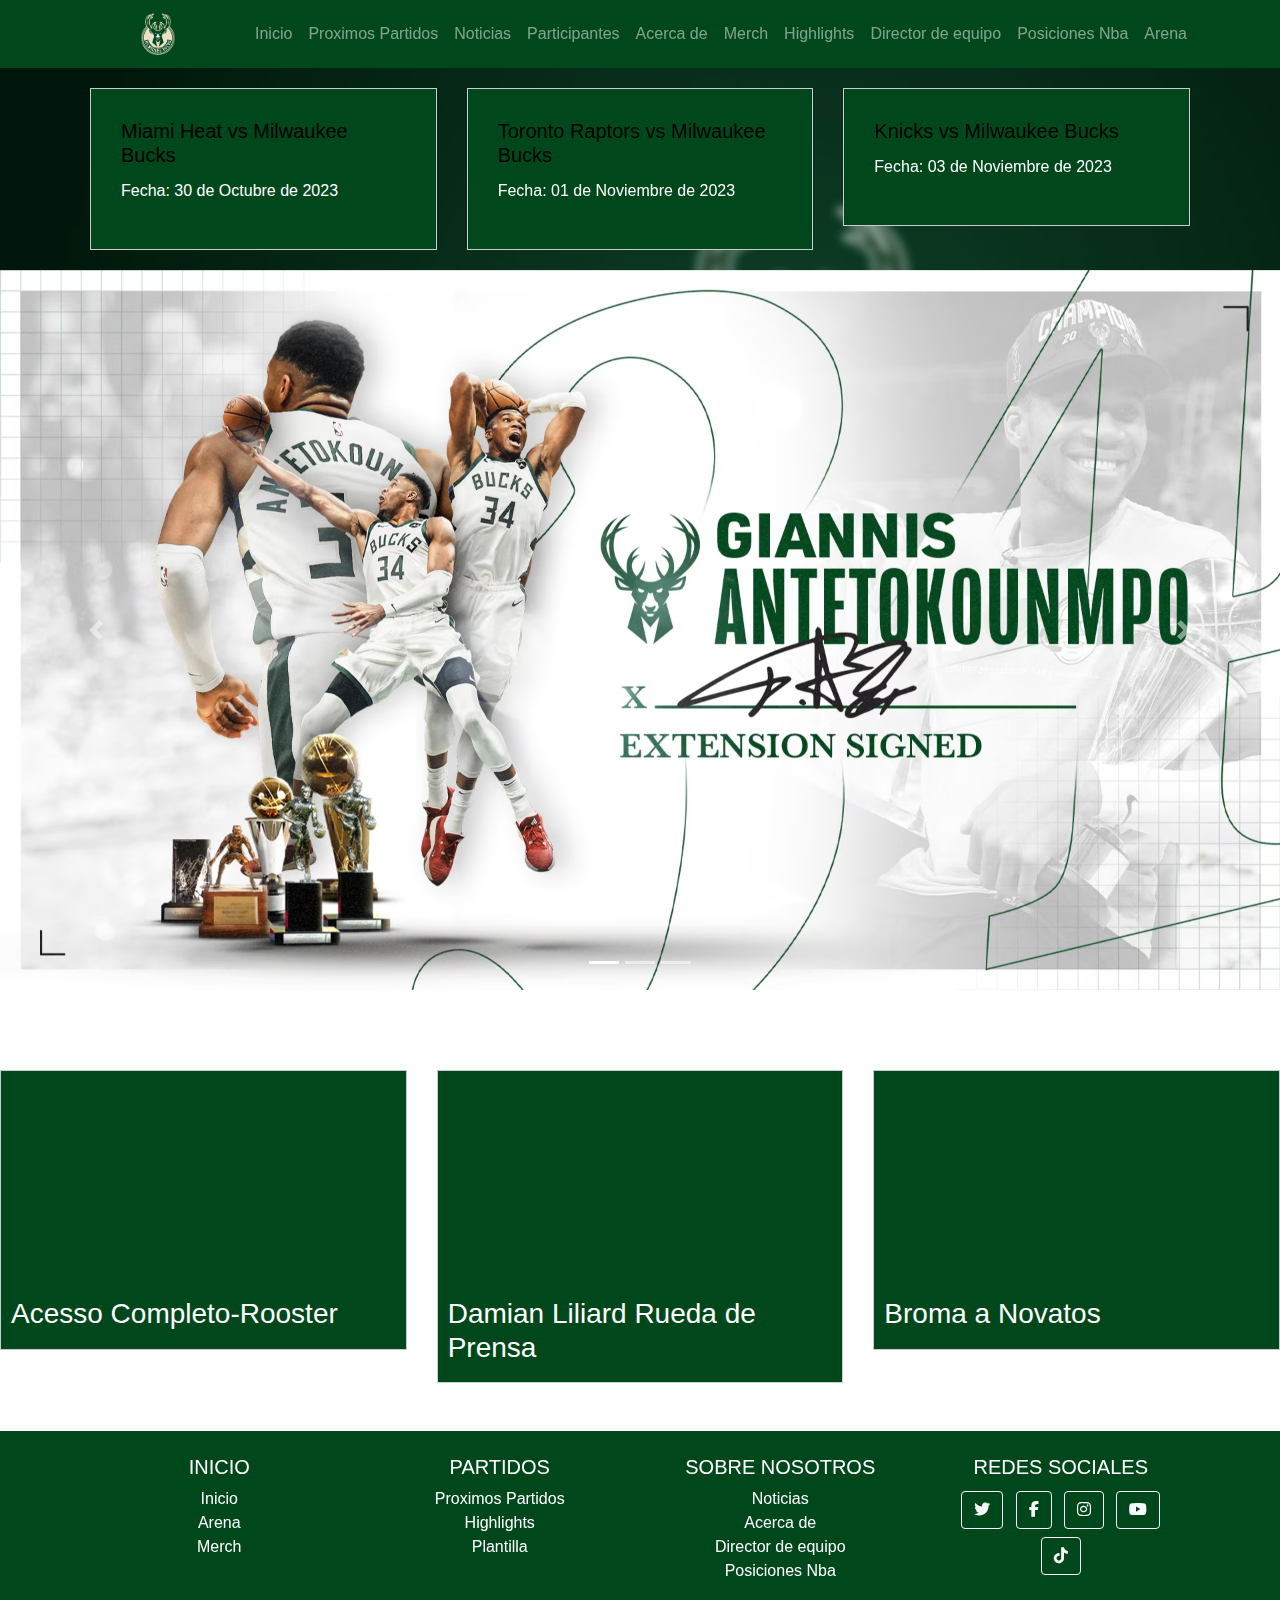
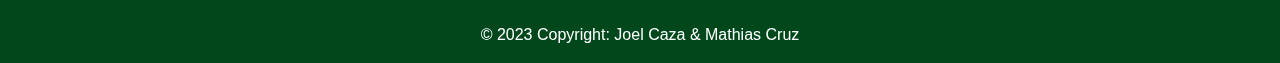
<file: project/index.html>
<!DOCTYPE html>
<html lang="es">

<head>
    <meta charset="UTF-8">
    <meta name="viewport" content="width=device-width, initial-scale=1.0">
    <title>Milwaukee Bucks</title>
    <!-- Agregar enlaces a las bibliotecas de Bootstrap -->
    <link rel="stylesheet" href="https://maxcdn.bootstrapcdn.com/bootstrap/4.5.2/css/bootstrap.min.css">
    <link rel="stylesheet" href="https://cdnjs.cloudflare.com/ajax/libs/font-awesome/6.2.0/css/all.min.css">
    <link rel="stylesheet" href="./css/estilos.css">
    <style>
        /* Estilo de las tarjetas */
        .cardindex {
            background-color: #00471B;
            padding: 10px;
            border: 1px solid #ccc;
            transition: transform 0.2s;
        }

        /* Estilo de la columna */
        .column {
            width: 100%;
        }

        /* Estilo de los enlaces a los videos */
        .video-link {
            text-decoration: none;
            color: #333;
        }

        /* Cambio de escala al pasar el cursor sobre las tarjetas */
        .cardindex:hover {
            transform: scale(1.05);
        }
        
        .acerca_de_body {
            background-image: url(./assets/background.jpg);
            background-size: cover;
            background-repeat: no-repeat;
            background-attachment: fixed;
            backdrop-filter: blur(5px);
            -webkit-backdrop-filter: blur(5px);
            background-color: rgba(255, 255, 255, 0.3);
        }
    </style>
</head>

<body class="acerca_de_body">
    <!-- Barra de navegación colapsable -->
    <nav class="navbar navbar-expand-lg navbar-dark" style="background-color: #00471B;">
        <div class="container">
            <a class="navbar-brand" href="./index.html"><img src="assets/bucks.png" alt=""
                    style="width: 25%; height: auto;"></a>
            <button class="navbar-toggler" type="button" data-toggle="collapse" data-target="#navbarNav"
                aria-controls="navbarNav" aria-expanded="false" aria-label="Toggle navigation">
                <span class="navbar-toggler-icon"></span>
            </button>
            <div class="collapse navbar-collapse" id="navbarNav">
                <ul class="navbar-nav ml-auto">
                    <li class="nav-item">
                        <a class="nav-link" href="./index.html">Inicio</a>
                    </li>
                    <li class="nav-item">
                        <a class="nav-link" href="./proximo_par.html">Proximos Partidos</a>
                    </li>
                    <li class="nav-item">
                        <a class="nav-link" href="./noticias.html">Noticias</a>
                    </li>
                    <li class="nav-item">
                        <a class="nav-link" href="./participantes.html">Participantes</a>
                    </li>
                    <li class="nav-item">
                        <a class="nav-link" href="./acerca_de.html">Acerca de</a>
                    </li>
                    <li class="nav-item">
                        <a class="nav-link" href="./merch.html">Merch</a>
                    </li>
                    <li class="nav-item">
                        <a class="nav-link" href="./high.html">Highlights</a>
                    </li>
                    <li class="nav-item">
                        <a class="nav-link" href="./director.html">Director de equipo</a>
                    </li>
                    <li class="nav-item">
                        <a class="nav-link" href="./pos_nba.html">Posiciones Nba</a>
                    </li>
                    <li class="nav-item">
                        <a class="nav-link" href="./arena.html">Arena</a>
                    </li>
                </ul>
            </div>
        </div>
    </nav>

    <div class="container" style="padding: 20px;">
        <div class="row">
            <div class="col-md-4">
                <div class="cardindex">
                    <a href="./proximo_par.html">
                        <div class="card-body">
                            <h5 class="card-title">Miami Heat vs Milwaukee Bucks</h5>
                            <p class="card-textini">Fecha: 30 de Octubre de 2023</p>
                        </div>
                    </a>
                </div>
            </div>
            <div class="col-md-4">
                <div class="cardindex">
                    <a href="./proximo_par.html">
                        <div class="card-body">
                            <h5 class="card-title">Toronto Raptors vs Milwaukee Bucks</h5>
                            <p class="card-textini">Fecha: 01 de Noviembre de 2023</p>
                        </div>
                    </a>
                </div>
            </div>
            <div class="col-md-4">
                <div class="cardindex">
                    <a href="./proximo_par.html">
                        <div class="card-body">
                            <h5 class="card-title">Knicks vs Milwaukee Bucks</h5>
                            <p class="card-textini">Fecha: 03 de Noviembre de 2023</p>
                        </div>
                    </a>
                </div>
            </div>
            <!-- Agrega más tarjetas para equipos adicionales -->
        </div>
    </div>

    <div id="myCarousel" class="carousel slide" data-ride="carousel">
        <ol class="carousel-indicators">
            <li data-target="#myCarousel" data-slide-to="0" class="active"></li>
            <li data-target="#myCarousel" data-slide-to="1"></li>
            <li data-target="#myCarousel" data-slide-to="2"></li>
        </ol>
        <div class="carousel-inner">
            <div class="carousel-item active">
                <img src="./assets/imagen1.jpg" alt="Bucks Image 1" class="d-block w-100 img-fluid">
            </div>
            <div class="carousel-item">
                <img src="./assets/imagen2.jpg" alt="Bucks Image 2" class="d-block w-100 img-fluid">
            </div>
            <div class="carousel-item">
                <img src="./assets/imagen3.jpg" alt="Bucks Image 3" class="d-block w-100 img-fluid">
            </div>
        </div>
        <a class="carousel-control-prev" href="#myCarousel" role="button" data-slide="prev">
            <span class="carousel-control-prev-icon" aria-hidden="true"></span>
            <span class="sr-only">Anterior</span>
        </a>
        <a class="carousel-control-next" href="#myCarousel" role="button" data-slide="next">
            <span class="carousel-control-next-icon" aria-hidden="true"></span>
            <span class="sr-only">Siguiente</span>
        </a>
    </div>

    <br>
    <h1 style="text-align: center; color: white;">Lo más destacado</h1>

    <div class="row">
        <div class="col-md-4">
            <div class="cardindex">
                <div class="embed-responsive embed-responsive-16by9">
                    <iframe width="424" height="238" src="https://www.youtube.com/embed/-CvqyrKHgtU" title="All-Access: Episode 1 - Welcome to Milwaukee" frameborder="0" allow="accelerometer; autoplay; clipboard-write; encrypted-media; gyroscope; picture-in-picture; web-share" allowfullscreen></iframe>
                </div>
                <a class="video-link" href="https://www.youtube.com/watch?v=VIDEO_ID_1" target="_blank">
                    <h3 style="color: white;">Acesso Completo-Rooster</h3>
                </a>
            </div>
        </div>
        <div class="col-md-4">
            <div class="cardindex">
                <div class="embed-responsive embed-responsive-16by9">
                    <iframe width="1864" height="780" src="https://www.youtube.com/embed/hwbS82sDQ0g" title="Postgame: Damian Lillard Media | 10.29.23" frameborder="0" allow="accelerometer; autoplay; clipboard-write; encrypted-media; gyroscope; picture-in-picture; web-share" allowfullscreen></iframe>
                </div>
                <a class="video-link" href="https://www.youtube.com/watch?v=VIDEO_ID_2" target="_blank">
                    <h3 style="color: white;">Damian Liliard Rueda de Prensa</h3>
                </a>
            </div>
        </div>
        <div class="col-md-4">
            <div class="cardindex">
                <div class="embed-responsive embed-responsive-16by9">
                    <iframe width="1864" height="780" src="https://www.youtube.com/embed/A60UXVxipSk" title="Giannis Pranks The Rook" frameborder="0" allow="accelerometer; autoplay; clipboard-write; encrypted-media; gyroscope; picture-in-picture; web-share" allowfullscreen></iframe>
                </div>
                <a class="video-link" href="https://www.youtube.com/watch?v=VIDEO_ID_3" target="_blank">
                    <h3 style="color: white;">Broma a Novatos</h3>
                </a>
            </div>
        </div>
    </div>
    <br>
    <br>

    <!-- Agregar los scripts necesarios de Bootstrap al final del body -->
    <script src="https://code.jquery.com/jquery-3.5.1.slim.min.js"></script>
    <script src="https://cdn.jsdelivr.net/npm/@popperjs/core@2.5.3/dist/umd/popper.min.js"></script>
    <script src="https://stackpath.bootstrapcdn.com/bootstrap/4.5.2/js/bootstrap.min.js"></script>
    
    <footer class="text-center text-white" style="background-color:#00471B;">
        <div class="container p-4">
            <div class="row">
                <div class="col-lg-3 col-md-6 mb-4 mb-md-0">
                    <h5 class="text-uppercase">Inicio</h5>
                    <ul class="list-unstyled mb-0">
                        <li>
                            <a href="./index.html" class="text-white">Inicio</a>
                        </li>
                        <li>
                            <a href="./arena.html" class="text-white">Arena</a>
                        </li>
                        <li>
                            <a href="./merch.html" class="text-white">Merch</a>
                        </li>
                    </ul>
                </div>
                <div class="col-lg-3 col-md-6 mb-4 mb-md-0">
                    <h5 class="text-uppercase">Partidos</h5>
                    <ul class="list-unstyled mb-0">
                        <li>
                            <a href="./proximo_par.html" class="text-white">Proximos Partidos</a>
                        </li>
                        <li>
                            <a href="./high.html" class="text-white">Highlights</a>
                        </li>
                        <li>
                            <a href="./participantes.html" class="text-white">Plantilla</a>
                        </li>
                    </ul>
                </div>
                <div class="col-lg-3 col-md-6 mb-4 mb-md-0">
                    <h5 class="text-uppercase">Sobre Nosotros</h5>
                    <ul class="list-unstyled mb-0">
                        <li>
                            <a href="./noticias.html" class="text-white">Noticias</a>
                        </li>
                        <li>
                            <a href="./acerca_de.html" class="text-white">Acerca de</a>
                        </li>
                        <li>
                            <a href="./director.html" class="text-white">Director de equipo</a>
                        </li>
                        <li>
                            <a href="./pos_nba.html" class="text-white">Posiciones Nba</a>
                        </li>
                    </ul>
                </div>
                <div class="col-lg-3 col-md-6 mb-4 mb-md-0">
                    <h5 class="text-uppercase">Redes Sociales</h5>
                    <ul class="list-unstyled mb-0">
                        <a class="btn btn-outline-light btn-floating m-1" href="https://twitter.com/bucks" role="button">
                            <i class="fab fa-twitter"></i>
                        </a>
                        <a class="btn btn-outline-light btn-floating m-1" href="https://www.facebook.com/milwaukeebucks"
                            role="button">
                            <i class="fab fa-facebook-f"></i>
                        </a>
                        <a class="btn btn-outline-light btn-floating m-1" href="https://www.instagram.com/bucks" role="button">
                            <i class="fab fa-instagram"></i>
                        </a>
                        <a class="btn btn-outline-light btn-floating m-1" href="https://www.youtube.com/bucks"
                            role="button">
                            <i class="fab fa-youtube"></i>
                        </a>
                        <a class="btn btn-outline-light btn-floating m-1" href="https://www.tiktok.com/@bucks"
                            role="button">
                            <i class="fab fa-tiktok"></i>
                        </a>
                    </ul>
                </div>
            </div>
        </div>
        <div class="text-center p-3" style="background-color:#00471B;">
            © 2023 Copyright: Joel Caza & Mathias Cruz
        </div>
    </footer>
</body>

</html>
</file>
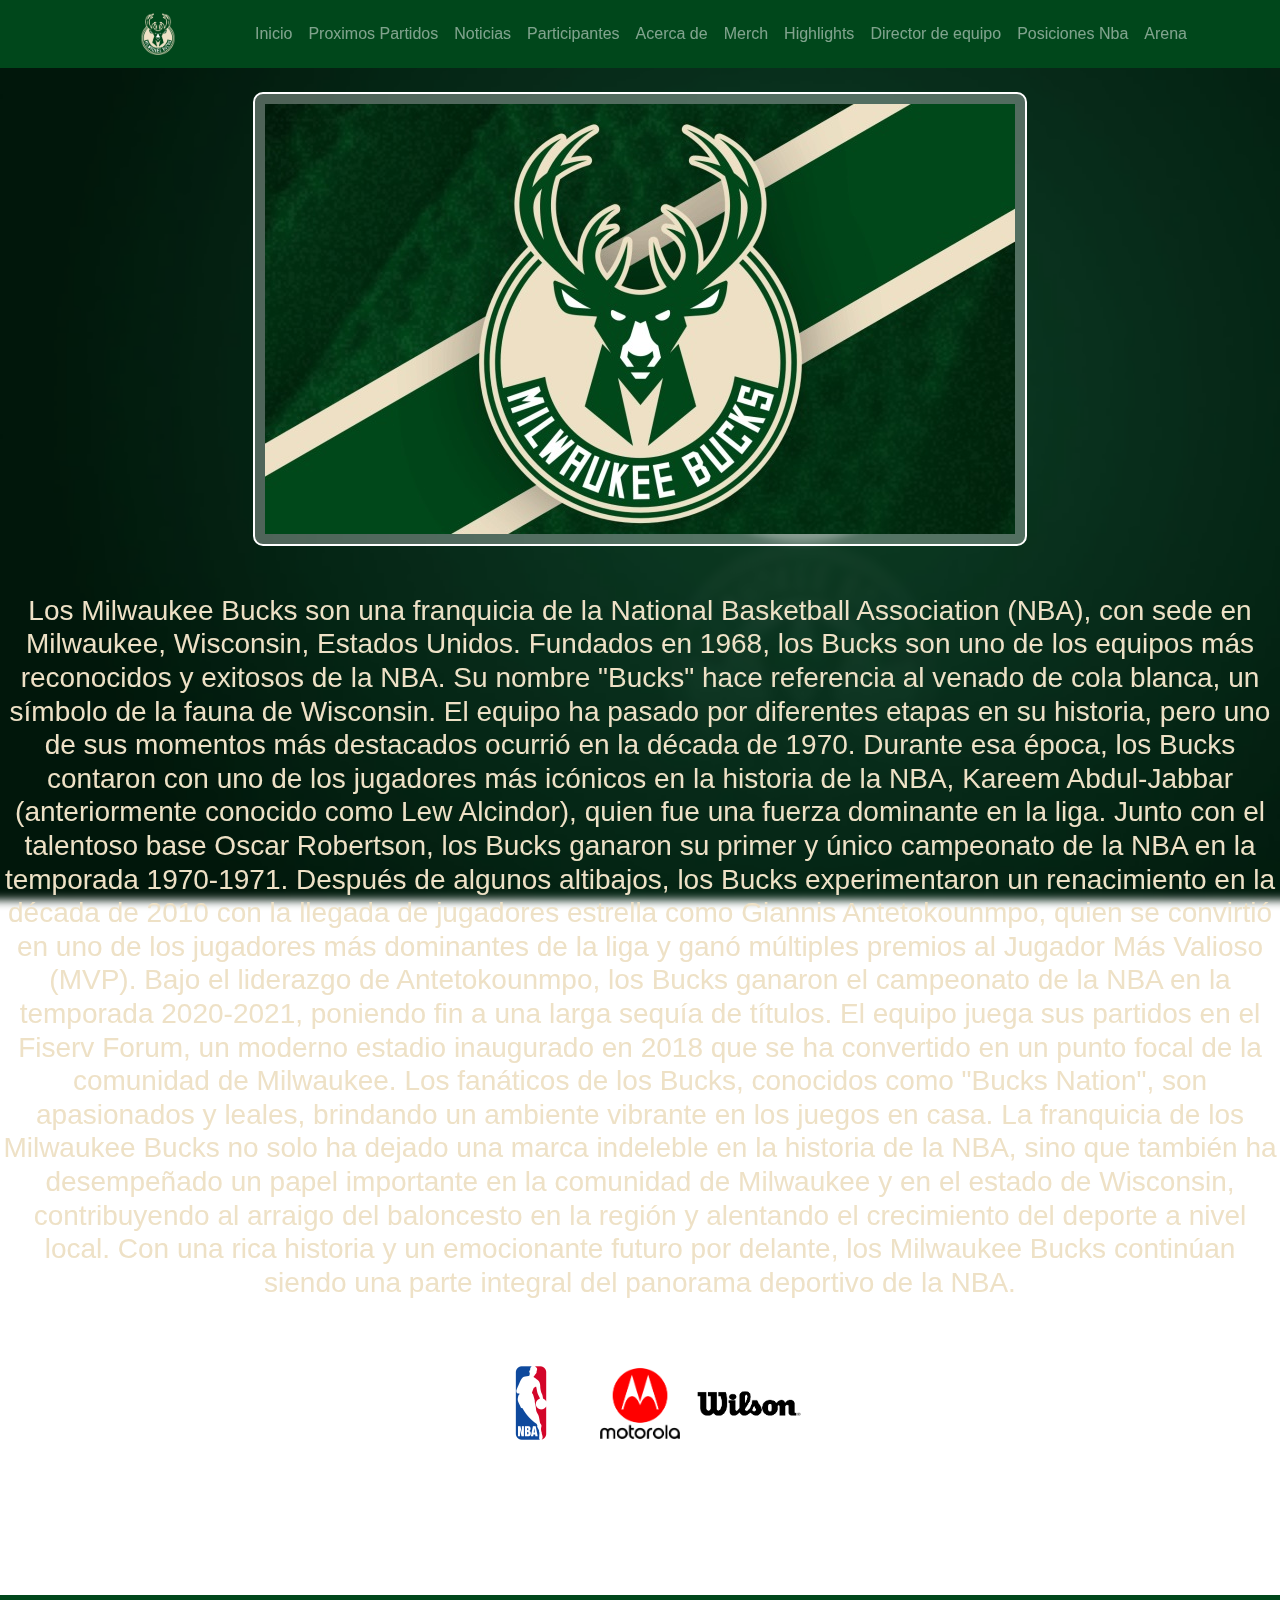
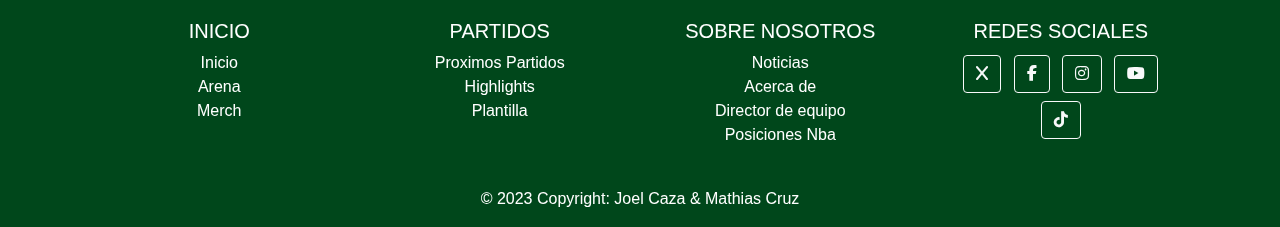
<file: project/acerca_de.html>
<!DOCTYPE html>
<html lang="es">

<head>
    <meta charset="UTF-8">
    <meta name="viewport" content="width=device-width, initial-scale=1.0">
    <title>Acerca De</title>
    <!-- Agregar enlaces a las bibliotecas de Bootstrap -->
    <link rel="stylesheet" href="https://maxcdn.bootstrapcdn.com/bootstrap/4.5.2/css/bootstrap.min.css">
    <link rel="stylesheet" href="https://cdnjs.cloudflare.com/ajax/libs/font-awesome/6.2.0/css/all.min.css">
    <link rel="stylesheet" href="./css/estilos.css">
    <style>
        .acerca_de_body {
            background-image: url(./assets/background.jpg);
           
            background-size: cover;
            /* Ajusta la imagen para que cubra todo el contenedor */
            background-repeat: no-repeat;
            /* Evita la repetición de la imagen */
            background-attachment: fixed;
            /* Fija la imagen de fondo para que no se desplace con el desplazamiento de la página */
            backdrop-filter: blur(5px);
            -webkit-backdrop-filter: blur(5px);
            background-color: rgba(255, 255, 255, 0.3);
        }

        .acerca_de_welcome {
            text-align: center;
            padding: 10px;
            background-size: cover;
            /* Ajusta la imagen para que cubra todo el contenedor */
            background-repeat: no-repeat;
            /* Evita la repetición de la imagen */
            background-attachment: fixed;
            /* Fija la imagen de fondo para que no se desplace con el desplazamiento de la página */
            backdrop-filter: blur(5px);
            -webkit-backdrop-filter: blur(5px);
            background-color: rgba(255, 255, 255, 0.3);
            border: 2px solid white;
            border-radius: 10px;
        }

        .acerca_de_imagen {
            text-align: center;
        }

        .description {
            text-align: center;
            justify-content: center;
            align-items: center;
        }
        .sponsors{
            text-align: center;
        }
        .nba_logo{
            width: 10%;
        }
        .motorola_logo{
            width: 7%;
        }
        .wilson_baloon{
            width: 10%;
        }
    </style>
</head>

<body class="acerca_de_body">
    <nav class="navbar navbar-expand-lg navbar-dark">
        <div class="container">
            <a class="navbar-brand" href="./index.html"><img src="assets/bucks.png" alt=""
                style="width: 25%; height: auto;"></a>            <button class="navbar-toggler" type="button" data-toggle="collapse" data-target="#navbarNav"
                aria-controls="navbarNav" aria-expanded="false" aria-label="Toggle navigation">
                <span class="navbar-toggler-icon"></span>
            </button>
            <div class="collapse navbar-collapse" id="navbarNav">
                <ul class="navbar-nav ml-auto">
                    <li class="nav-item">
                        <a class="nav-link" href="./index.html">Inicio</a>
                    </li>
                    <li class="nav-item">
                        <a class="nav-link" href="./proximo_par.html">Proximos Partidos</a>

                    </li>
                    <li class="nav-item">
                        <a class="nav-link" href="./noticias.html">Noticias</a>
                    </li>
                    <li class="nav-item">
                        <a class="nav-link" href="./participantes.html">Participantes</a>
                    </li>
                    <li class="nav-item">
                        <a class="nav-link" href="./acerca_de.html">Acerca de</a>
                    </li>
                    <li class="nav-item">
                        <a class="nav-link" href="./merch.html">Merch</a>
                    </li>
                    <li class="nav-item">
                        <a class="nav-link" href="./high.html">Highlights</a>
                    </li>
                    <li class="nav-item">
                        <a class="nav-link" href="./director.html">Director de equipo</a>
                    </li>
                    <li class="nav-item">
                        <a class="nav-link" href="./pos_nba.html">Posiciones Nba</a>
                    </li>
                    <li class="nav-item">
                        <a class="nav-link" href="./arena.html">Arena</a>
                    </li>

                </ul>
            </div>
        </div>
    </nav>
    <div class="acerca_de_imagen">
        <br>
        <img src="./assets/acerca_de.jpg" alt="" class="acerca_de_welcome">
    </div>
    <br>
    <br>
    <div>
        <h3 class="description">Los Milwaukee Bucks son una franquicia de la National Basketball Association (NBA), con
            sede en Milwaukee, Wisconsin, Estados Unidos. Fundados en 1968, los Bucks son uno de los equipos más
            reconocidos y exitosos de la NBA. Su nombre "Bucks" hace referencia al venado de cola blanca, un símbolo de
            la fauna de Wisconsin.

            El equipo ha pasado por diferentes etapas en su historia, pero uno de sus momentos más destacados ocurrió en
            la década de 1970. Durante esa época, los Bucks contaron con uno de los jugadores más icónicos en la
            historia de la NBA, Kareem Abdul-Jabbar (anteriormente conocido como Lew Alcindor), quien fue una fuerza
            dominante en la liga. Junto con el talentoso base Oscar Robertson, los Bucks ganaron su primer y único
            campeonato de la NBA en la temporada 1970-1971.

            Después de algunos altibajos, los Bucks experimentaron un renacimiento en la década de 2010 con la llegada
            de jugadores estrella como Giannis Antetokounmpo, quien se convirtió en uno de los jugadores más dominantes
            de la liga y ganó múltiples premios al Jugador Más Valioso (MVP). Bajo el liderazgo de Antetokounmpo, los
            Bucks ganaron el campeonato de la NBA en la temporada 2020-2021, poniendo fin a una larga sequía de títulos.

            El equipo juega sus partidos en el Fiserv Forum, un moderno estadio inaugurado en 2018 que se ha convertido
            en un punto focal de la comunidad de Milwaukee. Los fanáticos de los Bucks, conocidos como "Bucks Nation",
            son apasionados y leales, brindando un ambiente vibrante en los juegos en casa.

            La franquicia de los Milwaukee Bucks no solo ha dejado una marca indeleble en la historia de la NBA, sino
            que también ha desempeñado un papel importante en la comunidad de Milwaukee y en el estado de Wisconsin,
            contribuyendo al arraigo del baloncesto en la región y alentando el crecimiento del deporte a nivel local.
            Con una rica historia y un emocionante futuro por delante, los Milwaukee Bucks continúan siendo una parte
            integral del panorama deportivo de la NBA.</h3>
            <br>
            
    </div>
    <br>
    
    <div class="sponsors">
        <img src="./assets/NBA.png" alt="" class="nba_logo"><img src="./assets/motorola.png" alt="" class="motorola_logo"><img src="./assets/wilson.png" alt="" class="wilson_baloon">
    </div>
    <br>
    <br>
    <br>
    <br>
    <br>
    <br>
     <!-- Agregar los scripts necesarios de Bootstrap al final del body -->
     <script src="https://code.jquery.com/jquery-3.5.1.slim.min.js"></script>
     <script src="https://cdn.jsdelivr.net/npm/@popperjs/core@2.5.3/dist/umd/popper.min.js"></script>
     <script src="https://stackpath.bootstrapcdn.com/bootstrap/4.5.2/js/bootstrap.min.js"></script>
     <footer class=" text-center text-white" style="background-color:#00471B">
         <!-- Grid container -->
         <div class="container p-4"> 
             </section>
             <!-- Section: Social media -->
 
             <!-- Section: Links -->
             <section class="">
                 <!--Grid row-->
                 <div class="row">
                     <!--Grid column-->
                     <div class="col-lg-3 col-md-6 mb-4 mb-md-0">
                         <h5 class="text-uppercase">Inicio</h5>
 
                         <ul class="list-unstyled mb-0">
                             <li>
                                 <a href="./index.html" class="text-white">Inicio</a>
                             </li>
                             <li>
                                 <a href="./arena.html" class="text-white">Arena</a>
                             </li>
                             <li>
                                 <a href="./merch.html" class="text-white">Merch</a>
                             </li>
 
 
                         </ul>
                     </div>
                     <!--Grid column-->
 
                     <!--Grid column-->
                     <div class="col-lg-3 col-md-6 mb-4 mb-md-0">
                         <h5 class="text-uppercase">Partidos</h5>
 
                         <ul class="list-unstyled mb-0">
                             <li>
                                 <a href="./proximo_par.html" class="text-white">Proximos Partidos</a>
                             </li>
                             <li>
                                 <a href="./high.html" class="text-white">Highlights</a>
                             </li>
                             <li>
                                 <a href="./participantes.html" class="text-white">Plantilla</a>
                             </li>
 
                         </ul>
                     </div>
                     <!--Grid column-->
 
                     <!--Grid column-->
                     <div class="col-lg-3 col-md-6 mb-4 mb-md-0">
                         <h5 class="text-uppercase">Sobre Nosotros</h5>
 
                         <ul class="list-unstyled mb-0">
                             <li>
                                 <a href="./noticias.html" class="text-white">Noticias</a>
                             </li>
                             <li>
                                 <a href="./acerca_de.html" class="text-white">Acerca de</a>
                             </li>
                             <li>
                                 <a href="./director.html" class="text-white">Director de equipo</a>
                             </li>
                             <li>
                                 <a href="./pos_nba.html" class="text-white">Posiciones Nba</a>
                             </li>
                         </ul>
                     </div>
                     <!--Grid column-->
 
                     <!--Grid column-->
                     <div class="col-lg-3 col-md-6 mb-4 mb-md-0">
                         <h5 class="text-uppercase">Redes Sociales</h5>
 
                         <ul class="list-unstyled mb-0">
                             <a class="btn btn-outline-light btn-floating m-1" href="https://twitter.com/bucks"
                                 role="button"><i class="fab fa-x"></i></a>
                             <!-- Facebook -->
                             <a class="btn btn-outline-light btn-floating m-1"
                                 href="https://www.facebook.com/milwaukeebucks" role="button"><i
                                     class="fab fa-facebook-f"></i></a>
 
                             <!-- Instagram -->
                             <a class="btn btn-outline-light btn-floating m-1" href="https://www.instagram.com/bucks/" role="button"><i
                                     class="fab fa-instagram"></i></a>
                             <a class="btn btn-outline-light btn-floating m-1" href="https://www.youtube.com/bucks" role="button"><i
                                     class="fab fa-youtube"></i></a>
                             <a class="btn btn-outline-light btn-floating m-1" href="https://www.tiktok.com/@bucks" role="button"><i
                                     class="fab fa-tiktok"></i></a>
                         </ul>
                     </div>
                     <!--Grid column-->
                 </div>
                 <!--Grid row-->
             </section>
             <!-- Section: Links -->
         </div>
         <!-- Grid container -->
 
         <!-- Copyright -->
         <div class="text-center p-3" style="background-color:#00471B">
             © 2023 Copyright: Joel Caza & Mathias Cruz
 
         </div>
         <!-- Copyright -->
     </footer>
</body>

</html>
</file>
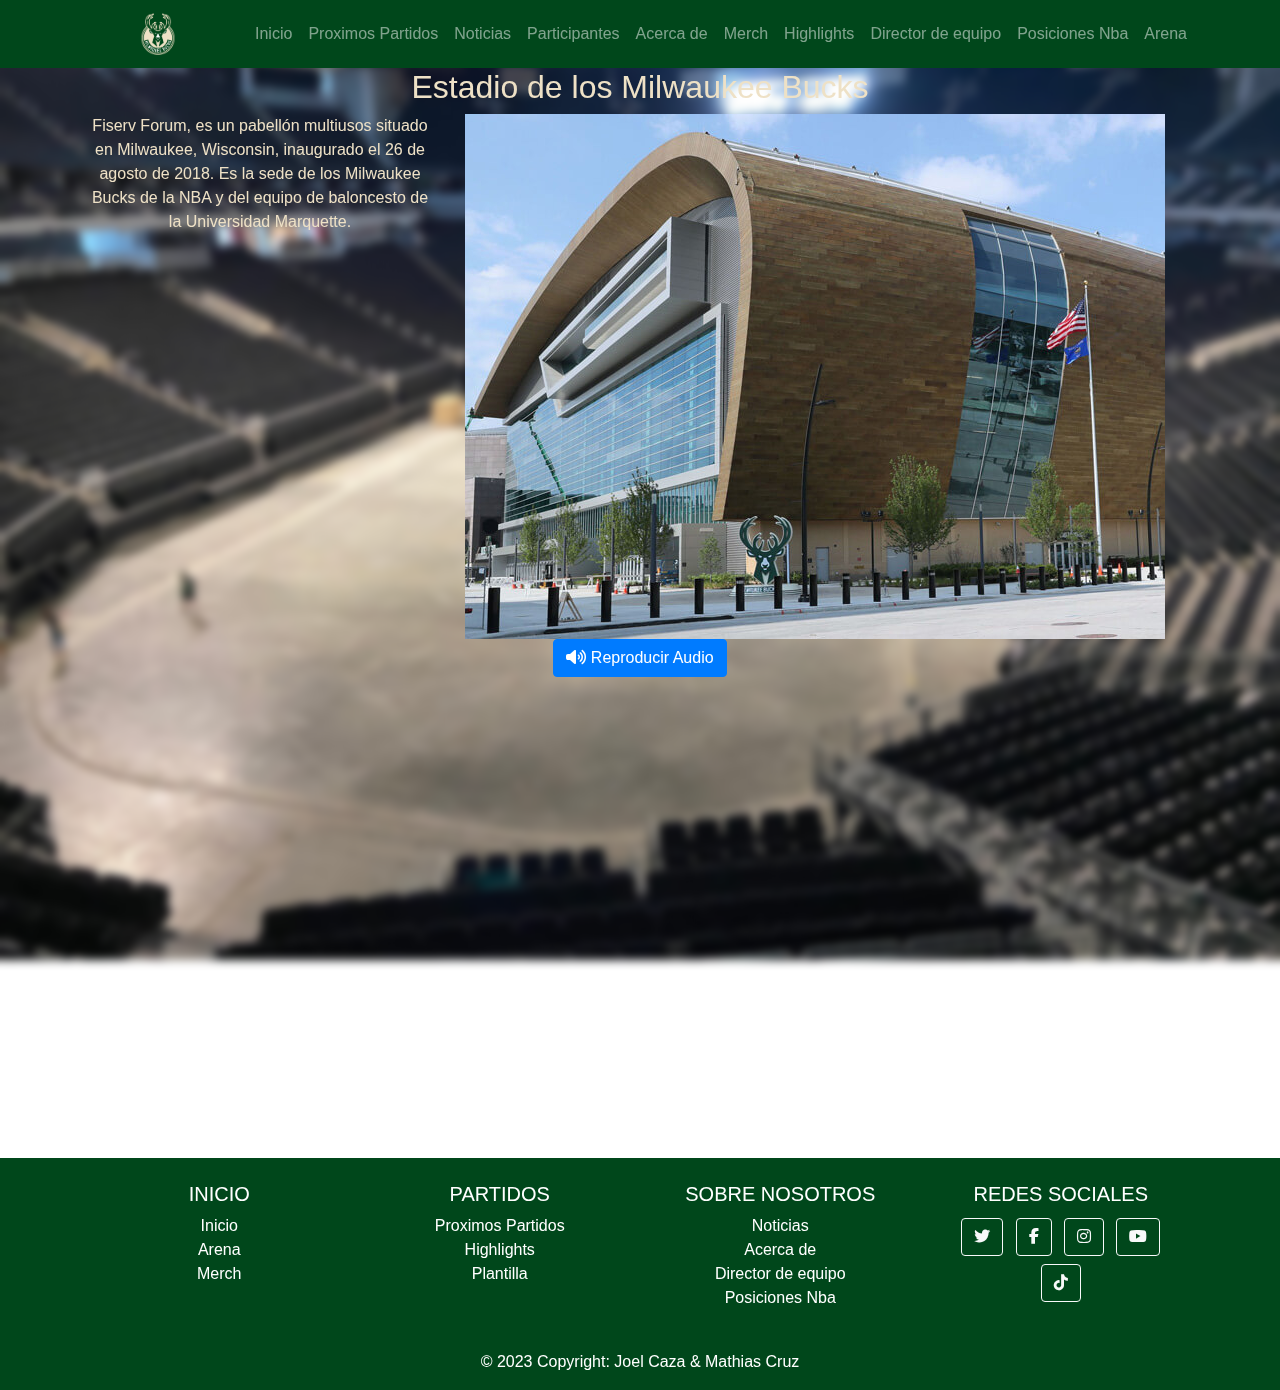
<file: project/arena.html>
<!DOCTYPE html>
<html lang="es">
<head>
    <meta charset="UTF-8">
    <meta name="viewport" content="width=device-width, initial-scale=1.0">
    <title>Arena</title>
    <!-- Agregar enlaces a las bibliotecas de Bootstrap y otros estilos -->
    <link rel="stylesheet" href="https://maxcdn.bootstrapcdn.com/bootstrap/4.5.2/css/bootstrap.min.css">
    <link rel="stylesheet" href="https://cdnjs.cloudflare.com/ajax/libs/font-awesome/6.2.0/css/all.min.css">
    <link rel="stylesheet" href="./css/estilos.css">
</head>
<style>
    .acerca_de_body {
        background-image: url(./assets/estadio.JPG);
        background-size: cover;
        background-repeat: no-repeat;
        background-attachment: fixed;
        backdrop-filter: blur(5px);
        -webkit-backdrop-filter: blur(5px);
        background-color: rgba(255, 255, 255, 0.3);
    }
</style>
<body class="acerca_de_body">
    <!-- Barra de navegación colapsable -->
    <nav class="navbar navbar-expand-lg navbar-dark" style="background-color: #00471B;">
        <div class="container">
            <a class="navbar-brand" href="./index.html"><img src="assets/bucks.png" alt=""
                    style="width: 25%; height: auto;"></a>
            <button class="navbar-toggler" type="button" data-toggle="collapse" data-target="#navbarNav"
                aria-controls="navbarNav" aria-expanded="false" aria-label="Toggle navigation">
                <span class="navbar-toggler-icon"></span>
            </button>
            <div class="collapse navbar-collapse" id="navbarNav">
                <ul class="navbar-nav ml-auto">
                    <li class="nav-item">
                        <a class="nav-link" href="./index.html">Inicio</a>
                    </li>
                    <li class="nav-item">
                        <a class="nav-link" href="./proximo_par.html">Proximos Partidos</a>
                    </li>
                    <li class="nav-item">
                        <a class="nav-link" href="./noticias.html">Noticias</a>
                    </li>
                    <li class="nav-item">
                        <a class="nav-link" href="./participantes.html">Participantes</a>
                    </li>
                    <li class="nav-item">
                        <a class="nav-link" href="./acerca_de.html">Acerca de</a>
                    </li>
                    <li class="nav-item">
                        <a class="nav-link" href="./merch.html">Merch</a>
                    </li>
                    <li class="nav-item">
                        <a class="nav-link" href="./high.html">Highlights</a>
                    </li>
                    <li class="nav-item">
                        <a class="nav-link" href="./director.html">Director de equipo</a>
                    </li>
                    <li class="nav-item">
                        <a class="nav-link" href="./pos_nba.html">Posiciones Nba</a>
                    </li>
                    <li class="nav-item">
                        <a class="nav-link" href="./arena.html">Arena</a>
                    </li>
                </ul>
            </div>
        </div>
    </nav>
    </header>
    <div class="container text-center">
        <h2>Estadio de los Milwaukee Bucks</h2>
        <div class="row">
            <div class="col-xl-4 col-md-4">
                <p>Fiserv Forum, es un pabellón multiusos situado en Milwaukee, Wisconsin, inaugurado el 26 de agosto de 2018.​ Es la sede de los Milwaukee Bucks de la NBA y del equipo de baloncesto de la Universidad Marquette.</p>
            </div>
            <div class="col-xl-4 col-md-4">
                <img src="assets/fiserv-forum.jpg" alt="">
            </div>
        </div>
        <div class="text-center">
            <div id="youtube-audio">
                <button id="reproducirAudio" class="btn btn-primary">
                    <i class="fas fa-volume-up"></i> Reproducir Audio
                </button>
            </div>
        </div>
        <iframe src="https://www.google.com/maps/embed?pb=!1m18!1m12!1m3!1d2912.9250198867697!2d-87.91930128429986!3d43.04360407914608!2m3!1f0!2f0!3f0!3m2!1i1024!2i768!4f13.1!3m3!1m2!1s0x88050123d27dbefb%3A0x8c7d6d72fb09d1b2!2sFiserv%20Forum!5e0!3m2!1sen!2sus!4v1677712345678!5m2!1sen!2sus" width="100%" height="450" style="border:0;" allowfullscreen="" loading="lazy"></iframe>
    
    </div>
    <br>
     <!-- Agregar los scripts necesarios de Bootstrap al final del body -->
     <script src="https://code.jquery.com/jquery-3.5.1.slim.min.js"></script>
     <script src="https://cdn.jsdelivr.net/npm/@popperjs/core@2.5.3/dist/umd/popper.min.js"></script>
     <script src="https://stackpath.bootstrapcdn.com/bootstrap/4.5.2/js/bootstrap.min.js"></script>
     
     <footer class="text-center text-white" style="background-color:#00471B;">
         <div class="container p-4">
             <div class="row">
                 <div class="col-lg-3 col-md-6 mb-4 mb-md-0">
                     <h5 class="text-uppercase">Inicio</h5>
                     <ul class="list-unstyled mb-0">
                         <li>
                             <a href="./index.html" class="text-white">Inicio</a>
                         </li>
                         <li>
                             <a href="./arena.html" class="text-white">Arena</a>
                         </li>
                         <li>
                             <a href="./merch.html" class="text-white">Merch</a>
                         </li>
                     </ul>
                 </div>
                 <div class="col-lg-3 col-md-6 mb-4 mb-md-0">
                     <h5 class="text-uppercase">Partidos</h5>
                     <ul class="list-unstyled mb-0">
                         <li>
                             <a href="./proximo_par.html" class="text-white">Proximos Partidos</a>
                         </li>
                         <li>
                             <a href="./high.html" class="text-white">Highlights</a>
                         </li>
                         <li>
                             <a href="./participantes.html" class="text-white">Plantilla</a>
                         </li>
                     </ul>
                 </div>
                 <div class="col-lg-3 col-md-6 mb-4 mb-md-0">
                     <h5 class="text-uppercase">Sobre Nosotros</h5>
                     <ul class="list-unstyled mb-0">
                         <li>
                             <a href="./noticias.html" class="text-white">Noticias</a>
                         </li>
                         <li>
                             <a href="./acerca_de.html" class="text-white">Acerca de</a>
                         </li>
                         <li>
                             <a href="./director.html" class="text-white">Director de equipo</a>
                         </li>
                         <li>
                             <a href="./pos_nba.html" class="text-white">Posiciones Nba</a>
                         </li>
                     </ul>
                 </div>
                 <div class="col-lg-3 col-md-6 mb-4 mb-md-0">
                     <h5 class="text-uppercase">Redes Sociales</h5>
                     <ul class="list-unstyled mb-0">
                         <a class="btn btn-outline-light btn-floating m-1" href="https://twitter.com/bucks" role="button">
                             <i class="fab fa-twitter"></i>
                         </a>
                         <a class="btn btn-outline-light btn-floating m-1" href="https://www.facebook.com/milwaukeebucks"
                             role="button">
                             <i class="fab fa-facebook-f"></i>
                         </a>
                         <a class="btn btn-outline-light btn-floating m-1" href="https://www.instagram.com/bucks" role="button">
                             <i class="fab fa-instagram"></i>
                         </a>
                         <a class="btn btn-outline-light btn-floating m-1" href="https://www.youtube.com/bucks"
                             role="button">
                             <i class="fab fa-youtube"></i>
                         </a>
                         <a class="btn btn-outline-light btn-floating m-1" href="https://www.tiktok.com/@bucks"
                             role="button">
                             <i class="fab fa-tiktok"></i>
                         </a>
                     </ul>
                 </div>
             </div>
         </div>
         <div class="text-center p-3" style="background-color:#00471B;">
             © 2023 Copyright: Joel Caza & Mathias Cruz
         </div>
     </footer>
    <script>
        const audio = new Audio('./assets/audio/audio.mp3');
        let isPlaying = false;

        document.getElementById("reproducirAudio").addEventListener("click", function() {
            if (isPlaying) {
                audio.pause();
                isPlaying = false;
                document.getElementById("reproducirAudio").innerHTML = '<i class="fas fa-volume-up"></i> Reproducir Audio';
            } else {
                audio.play();
                isPlaying = true;
                document.getElementById("reproducirAudio").innerHTML = '<i class="fas fa-volume-off"></i> Pausar Audio';
            }
        });

        audio.addEventListener("play", () => {
            isPlaying = true;
            document.getElementById("reproducirAudio").innerHTML = '<i class="fas fa-volume-off"></i> Pausar Audio';
        });

        audio.addEventListener("pause", () => {
            isPlaying = false;
            document.getElementById("reproducirAudio").innerHTML = '<i class="fas fa-volume-up"></i> Reproducir Audio';
        });
    </script>
</body>
</html>
</file>
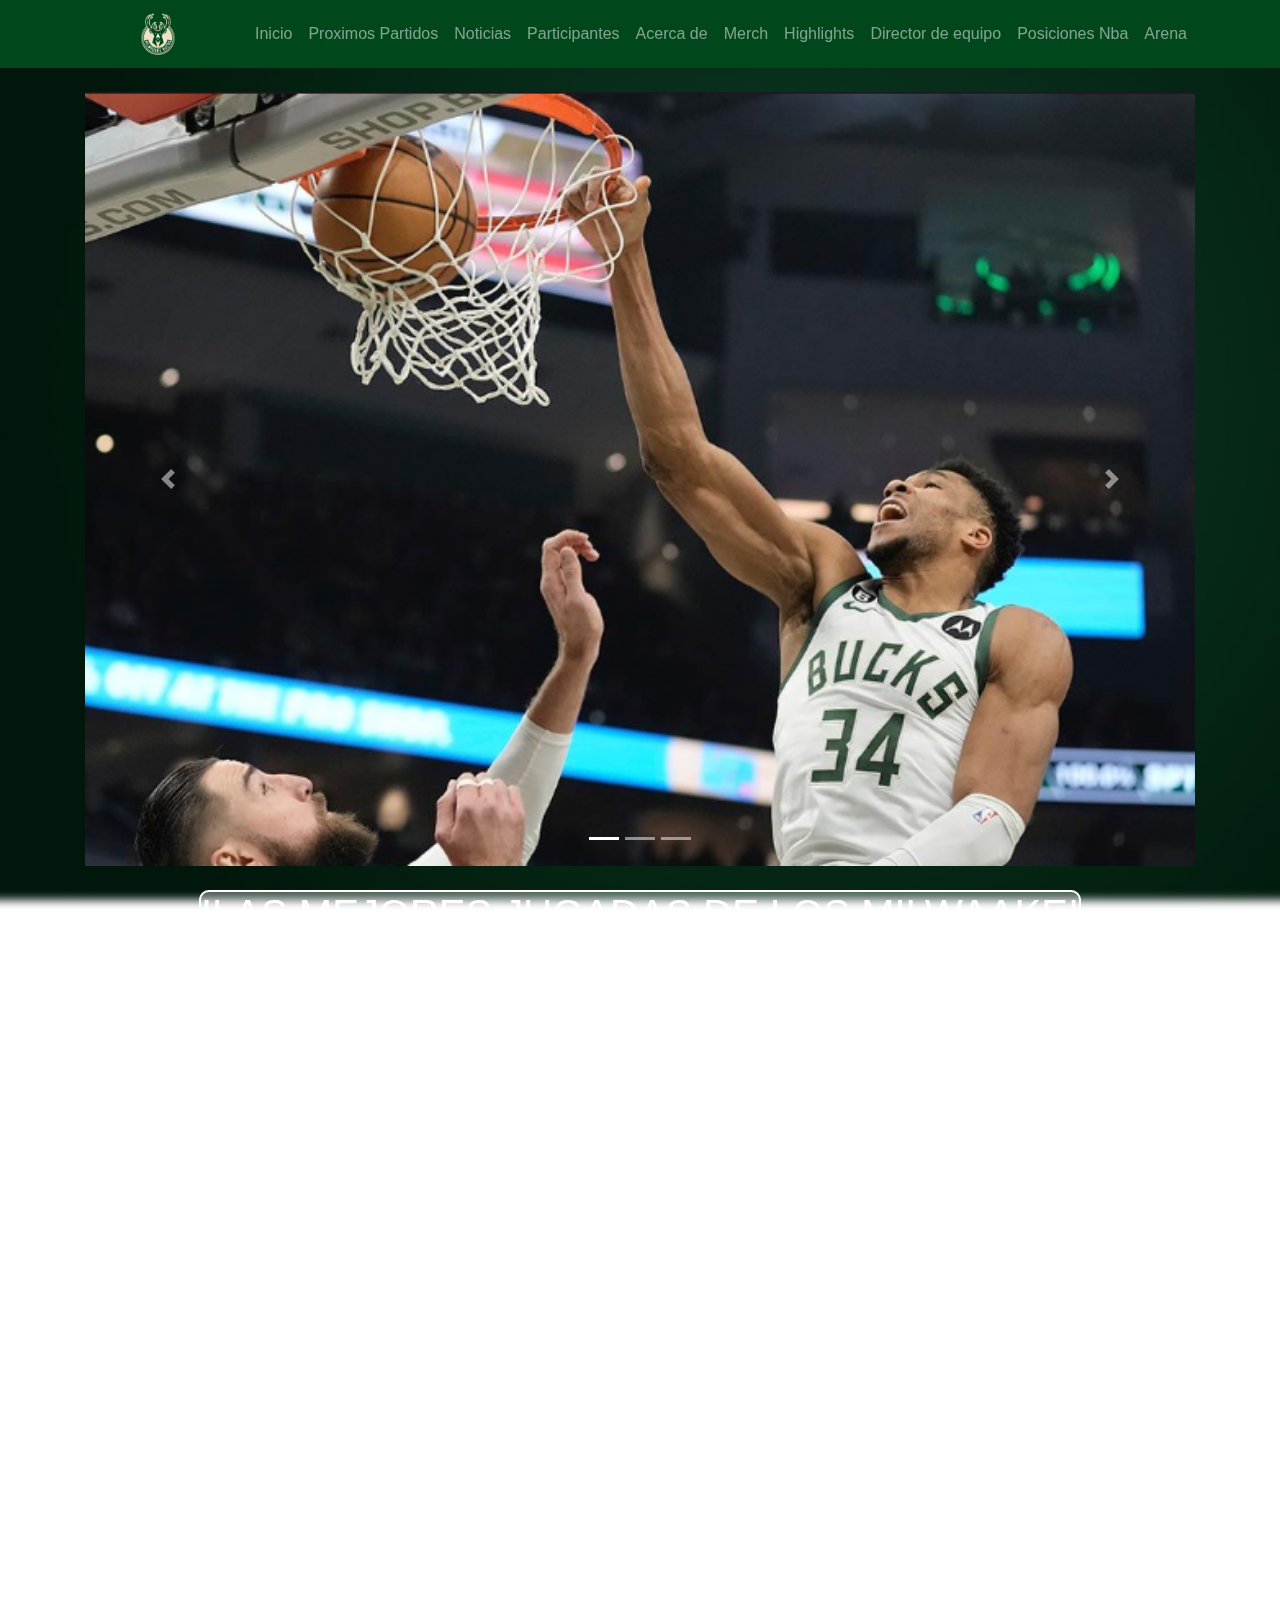
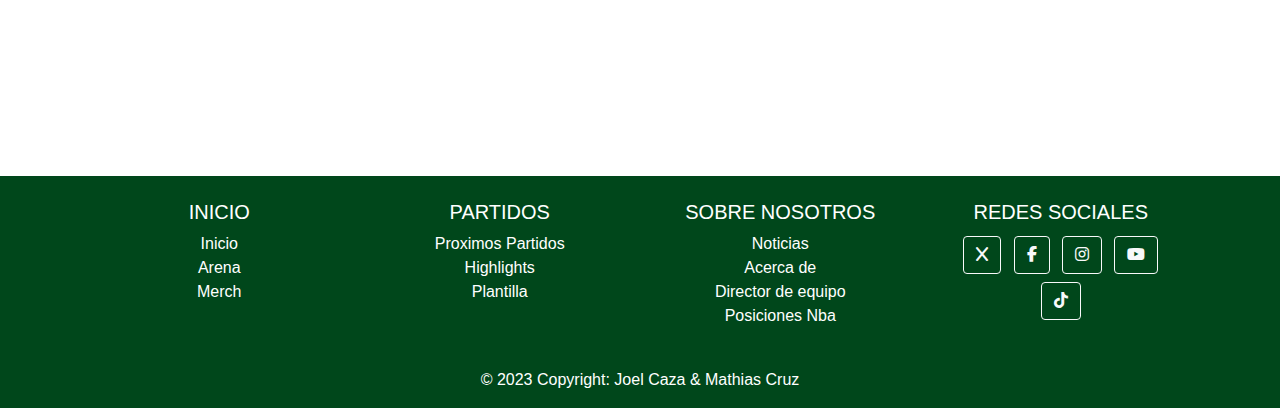
<file: project/high.html>
<!DOCTYPE html>
<html lang="es">

<head>
    <meta charset="UTF-8">
    <meta name="viewport" content="width=device-width, initial-scale=1.0">
    <title>Highlights</title>
    <!-- Agregar enlaces a las bibliotecas de Bootstrap -->
    <link rel="stylesheet" href="https://maxcdn.bootstrapcdn.com/bootstrap/4.5.2/css/bootstrap.min.css">
    <link rel="stylesheet" href="https://cdnjs.cloudflare.com/ajax/libs/font-awesome/6.2.0/css/all.min.css">
    <link rel="stylesheet" href="./css/estilos.css">
    <style>
        body {
            background-image: url(./assets/background.jpg);

            background-size: cover;
            /* Ajusta la imagen para que cubra todo el contenedor */
            background-repeat: no-repeat;
            /* Evita la repetición de la imagen */
            background-attachment: fixed;
            /* Fija la imagen de fondo para que no se desplace con el desplazamiento de la página */
            backdrop-filter: blur(5px);
            -webkit-backdrop-filter: blur(5px);
            background-color: rgba(255, 255, 255, 0.3);
        }

        iframe {
            width: 100%;
        }

        .carousel-item img {
            width: 100%;
            height: 86vh;
            /* Hace que la imagen ocupe toda la altura de la pantalla */
            object-fit: cover;
            /* Mantiene la proporción y recorta la imagen para ajustarla al espacio */
        }

        .container {
            text-align: center;
            /* Centrar el contenido en línea */
        }

        .advertising {

            font-family: 'Gill Sans', 'Gill Sans MT', Calibri, 'Trebuchet MS', sans-serif;
            background-color: #748E63;
            color: white;
            text-align: center;
            background-size: cover;
            /* Ajusta la imagen para que cubra todo el contenedor */
            background-repeat: no-repeat;
            /* Evita la repetición de la imagen */
            background-attachment: fixed;
            /* Fija la imagen de fondo para que no se desplace con el desplazamiento de la página */
            backdrop-filter: blur(5px);
            -webkit-backdrop-filter: blur(5px);
            background-color: rgba(255, 255, 255, 0.3);
            border: 2px solid white;
            border-radius: 10px;
            display: inline;
            /* Hacer que el elemento sea en línea */
        }
    </style>
</head>

<body>

    <!-- Barra de navegación colapsable -->
    <nav class="navbar navbar-expand-lg navbar-dark">
        <div class="container">
            <a class="navbar-brand" href="./index.html"><img src="assets/bucks.png" alt=""
                    style="width: 25%; height: auto;"></a>
            <button class="navbar-toggler" type="button" data-toggle="collapse" data-target="#navbarNav"
                aria-controls="navbarNav" aria-expanded="false" aria-label="Toggle navigation">
                <span class="navbar-toggler-icon"></span>
            </button>
            <div class="collapse navbar-collapse" id="navbarNav">
                <ul class="navbar-nav ml-auto">
                    <li class="nav-item">
                        <a class="nav-link" href="./index.html">Inicio</a>
                    </li>
                    <li class="nav-item">
                        <a class="nav-link" href="./proximo_par.html">Proximos Partidos</a>

                    </li>
                    <li class="nav-item">
                        <a class="nav-link" href="./noticias.html">Noticias</a>
                    </li>
                    <li class="nav-item">
                        <a class="nav-link" href="./participantes.html">Participantes</a>
                    </li>
                    <li class="nav-item">
                        <a class="nav-link" href="./acerca_de.html">Acerca de</a>
                    </li>
                    <li class="nav-item">
                        <a class="nav-link" href="./merch.html">Merch</a>
                    </li>
                    <li class="nav-item">
                        <a class="nav-link" href="./high.html">Highlights</a>
                    </li>
                    <li class="nav-item">
                        <a class="nav-link" href="./director.html">Director de equipo</a>
                    </li>
                    <li class="nav-item">
                        <a class="nav-link" href="./pos_nba.html">Posiciones Nba</a>
                    </li>
                    <li class="nav-item">
                        <a class="nav-link" href="./arena.html">Arena</a>
                    </li>

                </ul>
            </div>
        </div>
    </nav>
    <br>
    <div class="container">
        <div id="myCarousel2" class="carousel slide" data-ride="carousel">
            <!-- Indicadores del segundo carrusel -->
            <ol class="carousel-indicators">
                <li data-target="#myCarousel2" data-slide-to="0" class="active"></li>
                <li data-target="#myCarousel2" data-slide-to="1"></li>
                <li data-target="#myCarousel2" data-slide-to="2"></li>
            </ol>
            <!-- Diapositivas del segundo carrusel -->
            <div class="carousel-inner">
                <div class="carousel-item active">
                    <img src="./assets/high1.png" alt="" class="d-block w-100">
                </div>
                <div class="carousel-item">
                    <img src="./assets/high2.png" alt="" class="d-block w-100">
                </div>
                <div class="carousel-item">
                    <img src="./assets/high3.png" alt="" class="d-block w-100">
                </div>
            </div>
            <!-- Controles del segundo carrusel -->
            <a class="carousel-control-prev" href="#myCarousel2" role="button" data-slide="prev">
                <span class="carousel-control-prev-icon" aria-hidden="true"></span>
                <span class="sr-only">Anterior</span>
            </a>
            <a class="carousel-control-next" href="#myCarousel2" role="button" data-slide="next">
                <span class="carousel-control-next-icon" aria-hidden="true"></span>
                <span class="sr-only">Siguiente</span>
            </a>
        </div>
    </div>
    </div>
    <br>
    <center>
        <h1 class="advertising">!LAS MEJORES JUGADAS DE LOS MILWAAKE!</h1>
    </center>
    <br>
    <div class="container">
        <div class="row">
            <div class="col-12 col-sm-6 col-md-4">
                <iframe class="embed-responsive-item w-100" width="440" height="783"
                    src="https://www.youtube.com/embed/ii-UwejtsQc"
                    title="Jimmy Butler just SHOCKED Milwaukee 💀 #shorts" frameborder="0"
                    allow="accelerometer; autoplay; clipboard-write; encrypted-media; gyroscope; picture-in-picture; web-share"
                    allowfullscreen></iframe>
            </div>
            <div class="col-12 col-sm-6 col-md-4">
                <iframe width="440" height="783" src="https://www.youtube.com/embed/d41KCn6YDVE"
                    title="Giannis Antetokounmpo automatic from three point range #nba #basketball #bucks #shorts"
                    frameborder="0"
                    allow="accelerometer; autoplay; clipboard-write; encrypted-media; gyroscope; picture-in-picture; web-share"
                    allowfullscreen></iframe>
            </div>
            <div class="col-12 col-sm-6 col-md-4">
                <iframe width="440" height="783" src="https://www.youtube.com/embed/xHSB5mOerog"
                    title="Jimmy Butler eliminates the Bucks 👀💀 #shorts" frameborder="0"
                    allow="accelerometer; autoplay; clipboard-write; encrypted-media; gyroscope; picture-in-picture; web-share"
                    allowfullscreen></iframe>
            </div>
        </div>
    </div>


    <br>
    <!-- Agregar los scripts necesarios de Bootstrap al final del body -->
    <script src="https://code.jquery.com/jquery-3.5.1.slim.min.js"></script>
    <script src="https://cdn.jsdelivr.net/npm/@popperjs/core@2.5.3/dist/umd/popper.min.js"></script>
    <script src="https://stackpath.bootstrapcdn.com/bootstrap/4.5.2/js/bootstrap.min.js"></script>
    <footer class=" text-center text-white" style="background-color:#00471B">
        <!-- Grid container -->
        <div class="container p-4">
            </section>
            <!-- Section: Social media -->

            <!-- Section: Links -->
            <section class="">
                <!--Grid row-->
                <div class="row">
                    <!--Grid column-->
                    <div class="col-lg-3 col-md-6 mb-4 mb-md-0">
                        <h5 class="text-uppercase">Inicio</h5>

                        <ul class="list-unstyled mb-0">
                            <li>
                                <a href="./index.html" class="text-white">Inicio</a>
                            </li>
                            <li>
                                <a href="./arena.html" class="text-white">Arena</a>
                            </li>
                            <li>
                                <a href="./merch.html" class="text-white">Merch</a>
                            </li>


                        </ul>
                    </div>
                    <!--Grid column-->

                    <!--Grid column-->
                    <div class="col-lg-3 col-md-6 mb-4 mb-md-0">
                        <h5 class="text-uppercase">Partidos</h5>

                        <ul class="list-unstyled mb-0">
                            <li>
                                <a href="./proximo_par.html" class="text-white">Proximos Partidos</a>
                            </li>
                            <li>
                                <a href="./high.html" class="text-white">Highlights</a>
                            </li>
                            <li>
                                <a href="./participantes.html" class="text-white">Plantilla</a>
                            </li>

                        </ul>
                    </div>
                    <!--Grid column-->

                    <!--Grid column-->
                    <div class="col-lg-3 col-md-6 mb-4 mb-md-0">
                        <h5 class="text-uppercase">Sobre Nosotros</h5>

                        <ul class="list-unstyled mb-0">
                            <li>
                                <a href="./noticias.html" class="text-white">Noticias</a>
                            </li>
                            <li>
                                <a href="./acerca_de.html" class="text-white">Acerca de</a>
                            </li>
                            <li>
                                <a href="./director.html" class="text-white">Director de equipo</a>
                            </li>
                            <li>
                                <a href="./pos_nba.html" class="text-white">Posiciones Nba</a>
                            </li>
                        </ul>
                    </div>
                    <!--Grid column-->

                    <!--Grid column-->
                    <div class="col-lg-3 col-md-6 mb-4 mb-md-0">
                        <h5 class="text-uppercase">Redes Sociales</h5>

                        <ul class="list-unstyled mb-0">
                            <a class="btn btn-outline-light btn-floating m-1" href="https://twitter.com/bucks"
                                role="button"><i class="fab fa-x"></i></a>
                            <!-- Facebook -->
                            <a class="btn btn-outline-light btn-floating m-1"
                                href="https://www.facebook.com/milwaukeebucks" role="button"><i
                                    class="fab fa-facebook-f"></i></a>

                            <!-- Instagram -->
                            <a class="btn btn-outline-light btn-floating m-1" href="https://www.instagram.com/bucks/"
                                role="button"><i class="fab fa-instagram"></i></a>
                            <a class="btn btn-outline-light btn-floating m-1" href="https://www.youtube.com/bucks"
                                role="button"><i class="fab fa-youtube"></i></a>
                            <a class="btn btn-outline-light btn-floating m-1" href="https://www.tiktok.com/@bucks"
                                role="button"><i class="fab fa-tiktok"></i></a>
                        </ul>
                    </div>
                    <!--Grid column-->
                </div>
                <!--Grid row-->
            </section>
            <!-- Section: Links -->
        </div>
        <!-- Grid container -->

        <!-- Copyright -->
        <div class="text-center p-3" style="background-color:#00471B">
            © 2023 Copyright: Joel Caza & Mathias Cruz

        </div>
        <!-- Copyright -->
    </footer>
</body>

</html>
</file>
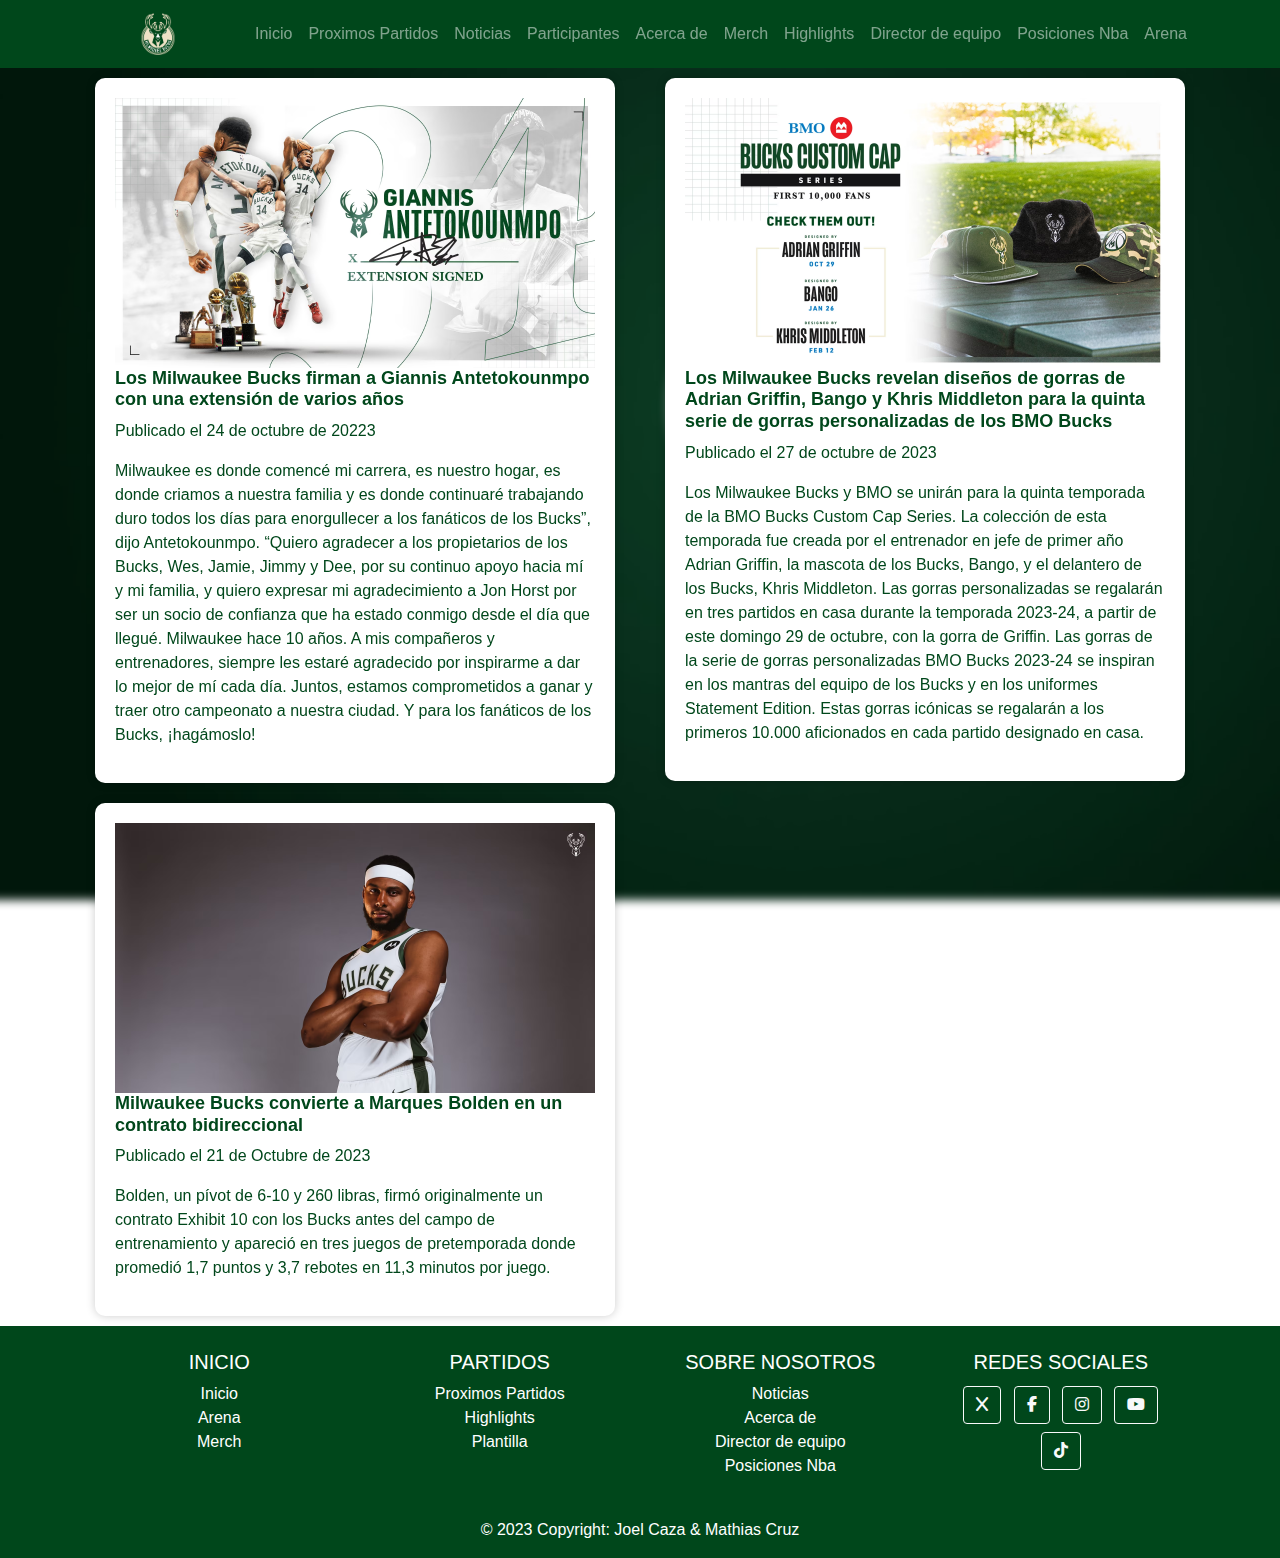
<file: project/noticias.html>
<!DOCTYPE html>
<html lang="es">

<head>
    <meta charset="UTF-8">
    <meta name="viewport" content="width=device-width, initial-scale=1.0">
    <title>Noticias</title>
    <!-- Agregar enlaces a las bibliotecas de Bootstrap -->
    <link rel="stylesheet" href="https://maxcdn.bootstrapcdn.com/bootstrap/4.5.2/css/bootstrap.min.css">
    <link rel="stylesheet" href="https://cdnjs.cloudflare.com/ajax/libs/font-awesome/6.2.0/css/all.min.css">
    <link rel="stylesheet" href="./css/estilos.css">
    <style>
        .acerca_de_body {
        background-image: url(./assets/background.jpg);

        background-size: cover;
        /* Ajusta la imagen para que cubra todo el contenedor */
        background-repeat: no-repeat;
        /* Evita la repetición de la imagen */
        background-attachment: fixed;
        /* Fija la imagen de fondo para que no se desplace con el desplazamiento de la página */
        backdrop-filter: blur(5px);
        -webkit-backdrop-filter: blur(5px);
        background-color: rgba(255, 255, 255, 0.3);
    }
    </style>
</head>

<body class="acerca_de_body">

    <!-- Barra de navegación colapsable -->
    <nav class="navbar navbar-expand-lg navbar-dark">
        <div class="container">
            <a class="navbar-brand" href="./index.html"><img src="assets/bucks.png" alt=""
                style="width: 25%; height: auto;"></a>
            <button class="navbar-toggler" type="button" data-toggle="collapse" data-target="#navbarNav"
                aria-controls="navbarNav" aria-expanded="false" aria-label="Toggle navigation">
                <span class="navbar-toggler-icon"></span>
            </button>
            <div class="collapse navbar-collapse" id="navbarNav">
                <ul class="navbar-nav ml-auto">
                    <li class="nav-item">
                        <a class="nav-link" href="./index.html">Inicio</a>
                    </li>
                    <li class="nav-item">
                        <a class="nav-link" href="./proximo_par.html">Proximos Partidos</a>
                    
                    </li>
                    <li class="nav-item">
                        <a class="nav-link" href="./noticias.html">Noticias</a>
                    </li>
                    <li class="nav-item">
                        <a class="nav-link" href="./participantes.html">Participantes</a>
                    </li>
                    <li class="nav-item">
                        <a class="nav-link" href="./acerca_de.html">Acerca de</a>
                    </li>
                    <li class="nav-item">
                        <a class="nav-link" href="./merch.html">Merch</a>
                    </li>
                    <li class="nav-item">
                        <a class="nav-link" href="./high.html">Highlights</a>
                    </li>
                    <li class="nav-item">
                        <a class="nav-link" href="./director.html">Director de equipo</a>
                    </li>
                    <li class="nav-item">
                        <a class="nav-link" href="./pos_nba.html">Posiciones Nba</a>
                    </li>
                    <li class="nav-item">
                        <a class="nav-link" href="./arena.html">Arena</a>
                    </li>

                </ul>
            </div>
        </div>
    </nav>

    <div class="container">
        <div class="row">
            <!-- Noticia 1 -->
            <div class="col-md-6">
                <div class="news-card">
                    <img src="./assets/imagen1.jpg" alt="Noticia 1" class="news-image">
                    <h2 class="news-title">Los Milwaukee Bucks firman a Giannis Antetokounmpo con una extensión de varios años</h2>
                    <p class="news-date">Publicado el 24 de octubre de 20223</p>
                    <p class="news-content">
                        Milwaukee es donde comencé mi carrera, es nuestro hogar, 
                        es donde criamos a nuestra familia y es donde continuaré trabajando duro todos los días para enorgullecer a los fanáticos de los Bucks”, dijo Antetokounmpo. “Quiero agradecer a los propietarios de los Bucks, Wes, Jamie, Jimmy y Dee, por su continuo apoyo hacia mí y mi familia, y quiero expresar mi agradecimiento a Jon Horst por ser un socio de confianza que ha estado conmigo desde el día que llegué. Milwaukee hace 10 años. A mis compañeros y entrenadores, siempre les estaré agradecido por inspirarme a dar lo mejor de mí cada día. Juntos, estamos comprometidos a ganar y traer otro campeonato a nuestra ciudad. Y para los fanáticos de los Bucks, ¡hagámoslo!
                    </p>
                </div>
            </div>

            <!-- Noticia 2 -->
            <div class="col-md-6">
                <div class="news-card">
                    <img src="./assets/noticia1.jpg" alt="Noticia 2" class="news-image">
                    <h2 class="news-title">Los Milwaukee Bucks revelan diseños de gorras de Adrian Griffin, Bango y Khris Middleton para la quinta serie de gorras personalizadas de los BMO Bucks</h2>
                    <p class="news-date">Publicado el 27 de octubre de 2023</p>
                    <p class="news-content">
                        Los Milwaukee Bucks y BMO se unirán para la quinta temporada de la BMO Bucks Custom Cap Series. La colección de esta temporada fue creada por el entrenador en jefe de primer año Adrian Griffin, la mascota de los Bucks, Bango, y el delantero de los Bucks, Khris Middleton. Las gorras personalizadas se regalarán en tres partidos en casa durante la temporada 2023-24, a partir de este domingo 29 de octubre, con la gorra de Griffin.
Las gorras de la serie de gorras personalizadas BMO Bucks 2023-24 se inspiran en los mantras del equipo de los Bucks y en los uniformes Statement Edition. Estas gorras icónicas se regalarán a los primeros 10.000 aficionados en cada partido designado en casa.
                    </p>
                </div>
            </div>
            <div class="col-md-6">
                <div class="news-card">
                    <img src="./assets/noticias2.jpg" alt="Noticia 2" class="news-image">
                    <h2 class="news-title">Milwaukee Bucks convierte a Marques Bolden en un contrato bidireccional</h2>
                    <p class="news-date">Publicado el 21 de Octubre de 2023</p>
                    <p class="news-content">
                        Bolden, un pívot de 6-10 y 260 libras, firmó originalmente un contrato Exhibit 10 con los Bucks antes del campo de entrenamiento y apareció en tres juegos de pretemporada donde promedió 1,7 puntos y 3,7 rebotes en 11,3 minutos por juego.
                    </p>
                </div>
            </div>
            
                    
        </div>
    </div>



     <!-- Agregar los scripts necesarios de Bootstrap al final del body -->
     <script src="https://code.jquery.com/jquery-3.5.1.slim.min.js"></script>
     <script src="https://cdn.jsdelivr.net/npm/@popperjs/core@2.5.3/dist/umd/popper.min.js"></script>
     <script src="https://stackpath.bootstrapcdn.com/bootstrap/4.5.2/js/bootstrap.min.js"></script>
     <footer class=" text-center text-white" style="background-color:#00471B">
         <!-- Grid container -->
         <div class="container p-4"> 
             </section>
             <!-- Section: Social media -->
 
             <!-- Section: Links -->
             <section class="">
                 <!--Grid row-->
                 <div class="row">
                     <!--Grid column-->
                     <div class="col-lg-3 col-md-6 mb-4 mb-md-0">
                         <h5 class="text-uppercase">Inicio</h5>
 
                         <ul class="list-unstyled mb-0">
                             <li>
                                 <a href="./index.html" class="text-white">Inicio</a>
                             </li>
                             <li>
                                 <a href="./arena.html" class="text-white">Arena</a>
                             </li>
                             <li>
                                 <a href="./merch.html" class="text-white">Merch</a>
                             </li>
 
 
                         </ul>
                     </div>
                     <!--Grid column-->
 
                     <!--Grid column-->
                     <div class="col-lg-3 col-md-6 mb-4 mb-md-0">
                         <h5 class="text-uppercase">Partidos</h5>
 
                         <ul class="list-unstyled mb-0">
                             <li>
                                 <a href="./proximo_par.html" class="text-white">Proximos Partidos</a>
                             </li>
                             <li>
                                 <a href="./high.html" class="text-white">Highlights</a>
                             </li>
                             <li>
                                 <a href="./participantes.html" class="text-white">Plantilla</a>
                             </li>
 
                         </ul>
                     </div>
                     <!--Grid column-->
 
                     <!--Grid column-->
                     <div class="col-lg-3 col-md-6 mb-4 mb-md-0">
                         <h5 class="text-uppercase">Sobre Nosotros</h5>
 
                         <ul class="list-unstyled mb-0">
                             <li>
                                 <a href="./noticias.html" class="text-white">Noticias</a>
                             </li>
                             <li>
                                 <a href="./acerca_de.html" class="text-white">Acerca de</a>
                             </li>
                             <li>
                                 <a href="./director.html" class="text-white">Director de equipo</a>
                             </li>
                             <li>
                                 <a href="./pos_nba.html" class="text-white">Posiciones Nba</a>
                             </li>
                         </ul>
                     </div>
                     <!--Grid column-->
 
                     <!--Grid column-->
                     <div class="col-lg-3 col-md-6 mb-4 mb-md-0">
                         <h5 class="text-uppercase">Redes Sociales</h5>
 
                         <ul class="list-unstyled mb-0">
                             <a class="btn btn-outline-light btn-floating m-1" href="https://twitter.com/bucks"
                                 role="button"><i class="fab fa-x"></i></a>
                             <!-- Facebook -->
                             <a class="btn btn-outline-light btn-floating m-1"
                                 href="https://www.facebook.com/milwaukeebucks" role="button"><i
                                     class="fab fa-facebook-f"></i></a>
 
                             <!-- Instagram -->
                             <a class="btn btn-outline-light btn-floating m-1" href="https://www.instagram.com/bucks/" role="button"><i
                                     class="fab fa-instagram"></i></a>
                             <a class="btn btn-outline-light btn-floating m-1" href="https://www.youtube.com/bucks" role="button"><i
                                     class="fab fa-youtube"></i></a>
                             <a class="btn btn-outline-light btn-floating m-1" href="https://www.tiktok.com/@bucks" role="button"><i
                                     class="fab fa-tiktok"></i></a>
                         </ul>
                     </div>
                     <!--Grid column-->
                 </div>
                 <!--Grid row-->
             </section>
             <!-- Section: Links -->
         </div>
         <!-- Grid container -->
 
         <!-- Copyright -->
         <div class="text-center p-3" style="background-color:#00471B">
             © 2023 Copyright: Joel Caza & Mathias Cruz
 
         </div>
         <!-- Copyright -->
     </footer>

</body>

</html>
</file>
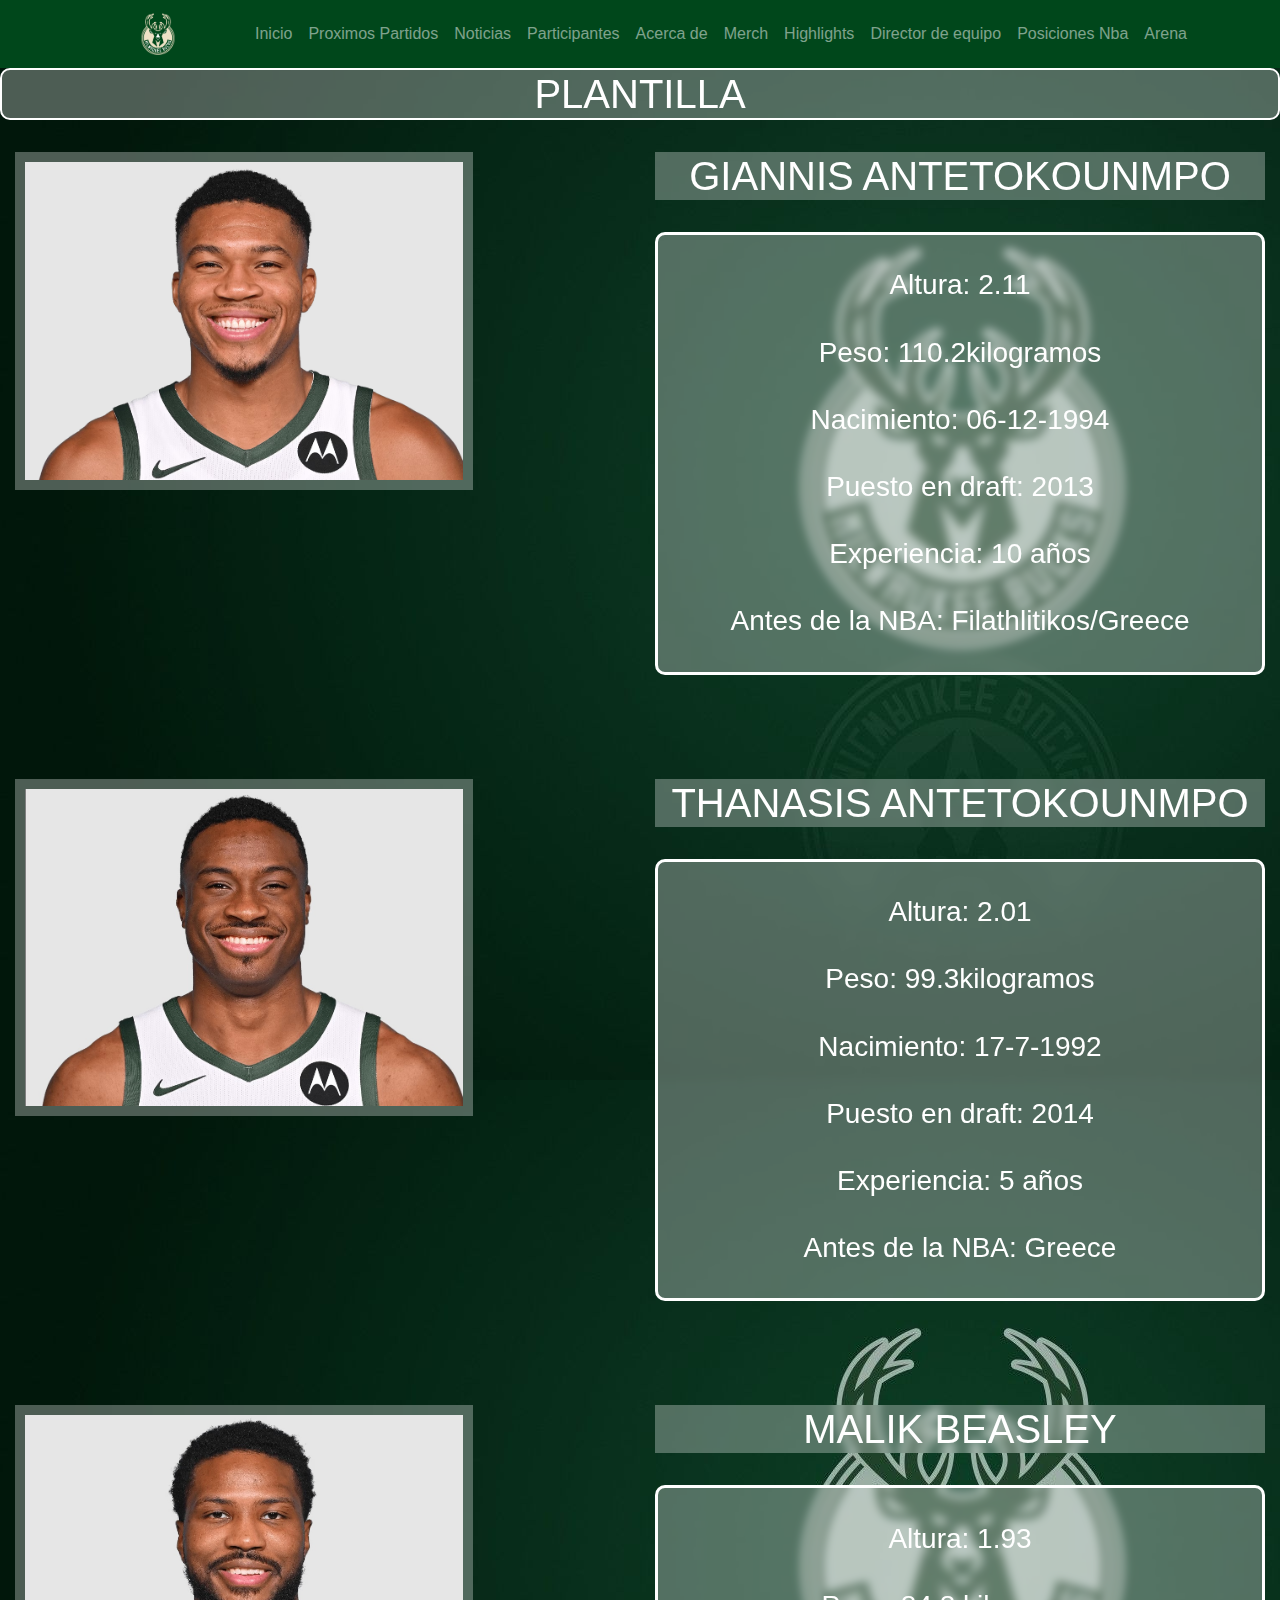
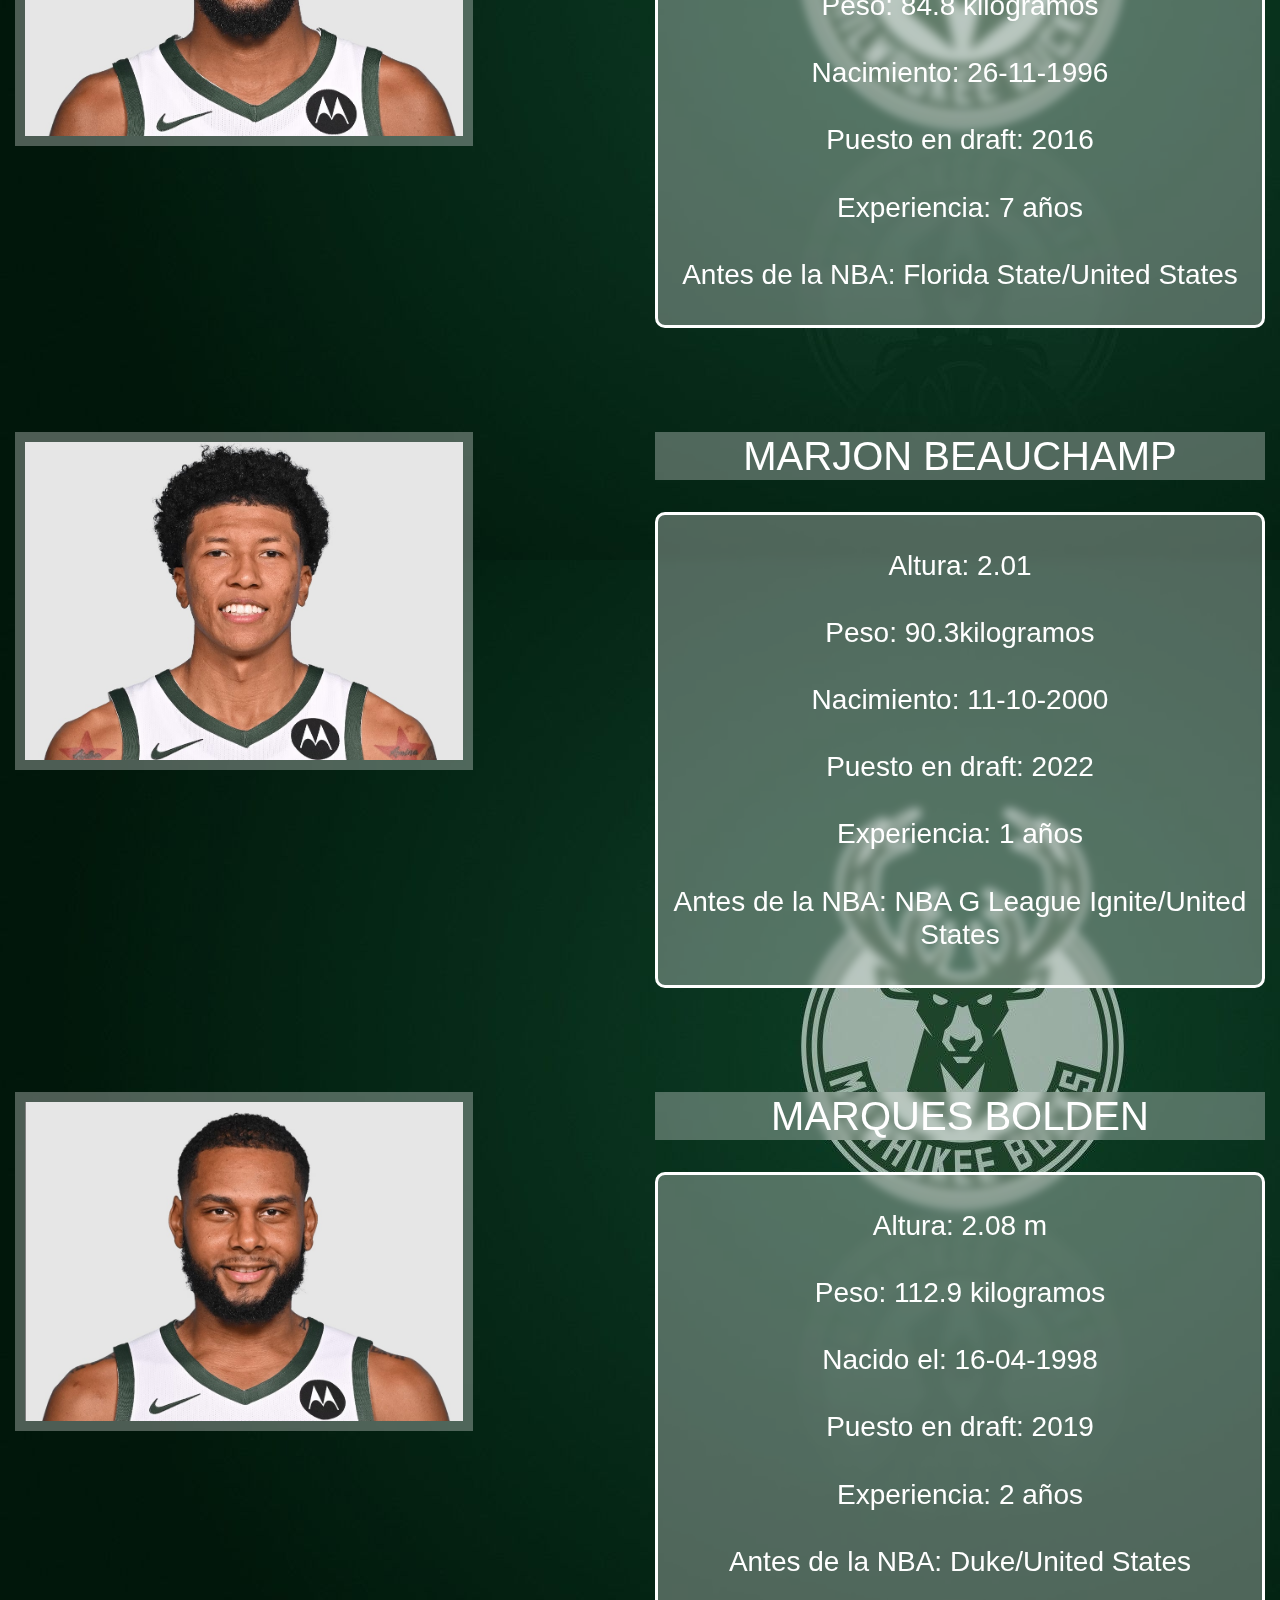
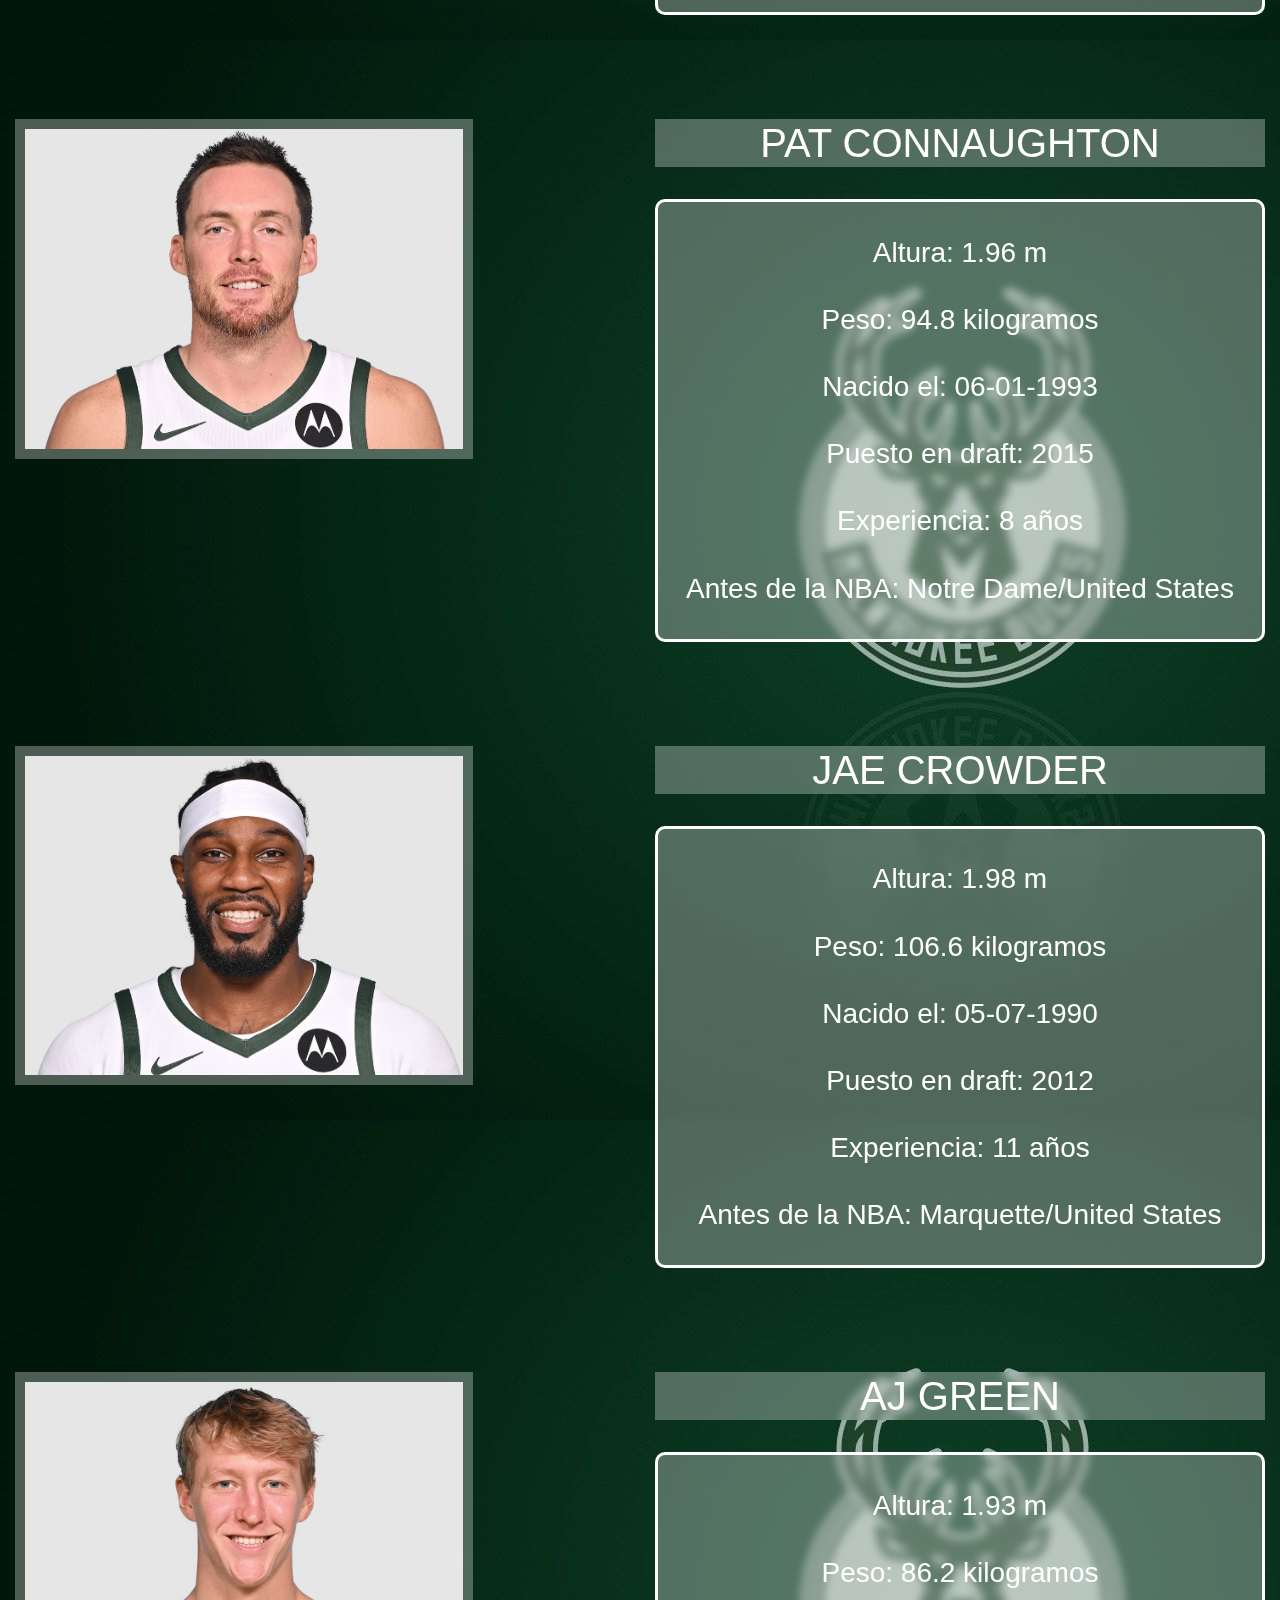
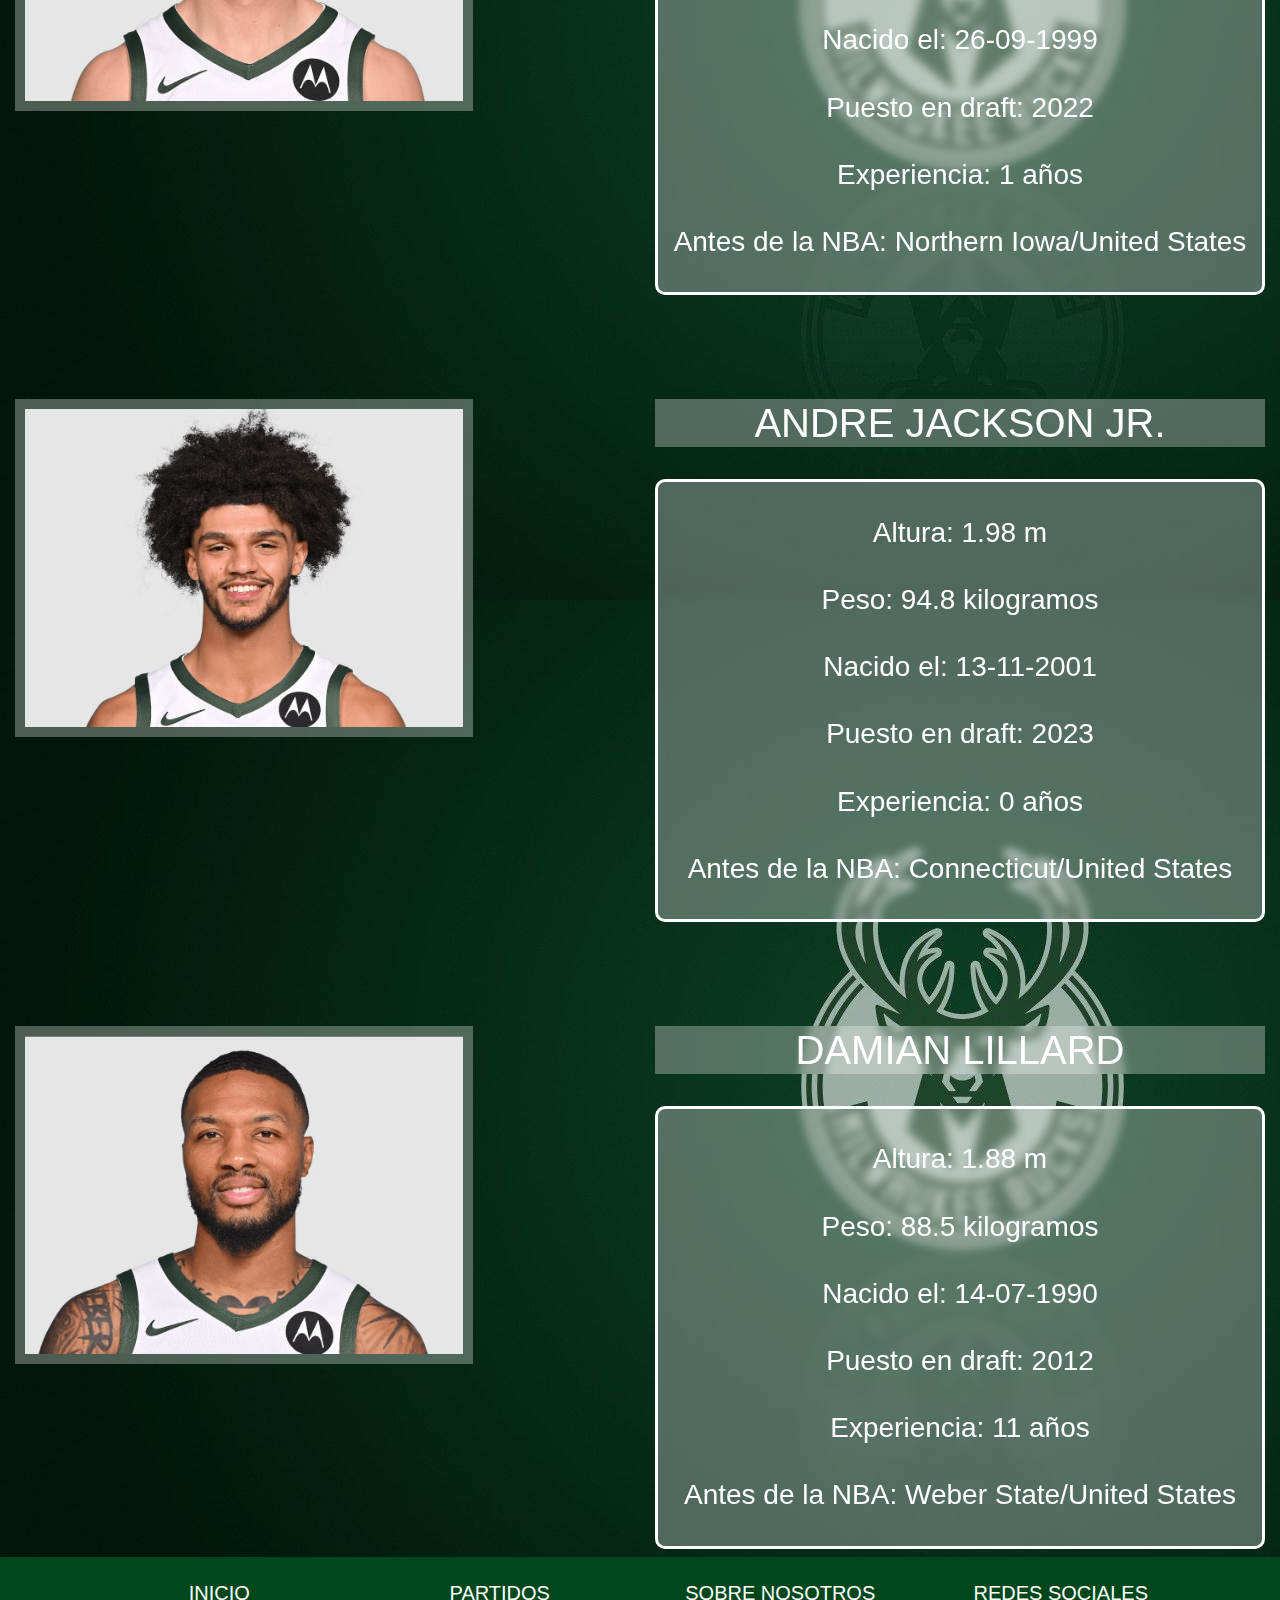
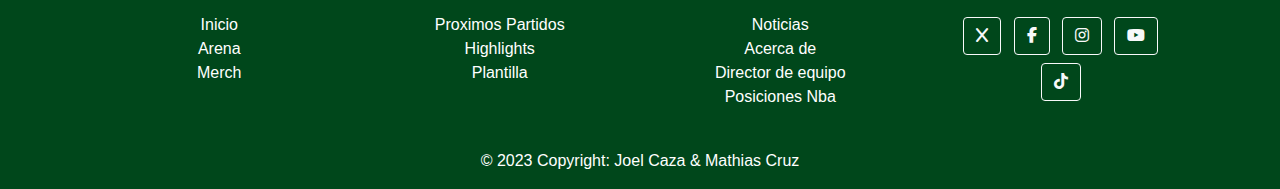
<file: project/participantes.html>
<!DOCTYPE html>
<html lang="en">

<head>
    <meta charset="UTF-8">
    <meta name="viewport" content="width=device-width, initial-scale=1.0">
    <link rel="stylesheet" href="https://maxcdn.bootstrapcdn.com/bootstrap/4.5.2/css/bootstrap.min.css">
    <link rel="stylesheet" href="https://cdnjs.cloudflare.com/ajax/libs/font-awesome/6.2.0/css/all.min.css">
    <link rel="stylesheet" href="./css/estilos.css">
    <title>Document</title>
    <style>
        body {
            background-image: url(./assets/background.jpg);
        }


        .thanis {
            background-color: #748E63;
            padding: 10px;
            background-size: cover;
            /* Ajusta la imagen para que cubra todo el contenedor */
            background-repeat: no-repeat;
            /* Evita la repetición de la imagen */
            background-attachment: fixed;
            /* Fija la imagen de fondo para que no se desplace con el desplazamiento de la página */
            backdrop-filter: blur(5px);
            -webkit-backdrop-filter: blur(5px);
            background-color: rgba(255, 255, 255, 0.3);
        }

        .thanis_stats {
            background-color: #748E63;
            color: white;
            text-align: center;
            background-size: cover;
            /* Ajusta la imagen para que cubra todo el contenedor */
            background-repeat: no-repeat;
            /* Evita la repetición de la imagen */
            background-attachment: fixed;
            /* Fija la imagen de fondo para que no se desplace con el desplazamiento de la página */
            backdrop-filter: blur(5px);
            -webkit-backdrop-filter: blur(5px);
            background-color: rgba(255, 255, 255, 0.3);
        }

        .stats {
            background-color: #9EB384;
            color: white;
            border: 3px solid white;
            border-radius: 10px;
            background-size: cover;
            /* Ajusta la imagen para que cubra todo el contenedor */
            background-repeat: no-repeat;
            /* Evita la repetición de la imagen */
            background-attachment: fixed;
            /* Fija la imagen de fondo para que no se desplace con el desplazamiento de la página */
            backdrop-filter: blur(5px);
            -webkit-backdrop-filter: blur(5px);
            background-color: rgba(255, 255, 255, 0.3);
            text-align: center;
        }

        .navbar {
            background-color: #00471B;
        }

        /* Alineación del texto en el centro y tamaño del logo */
        .navbar-brand {
            text-align: center;
            font-size: 24px;
        }

        .plantilla {
            color: white;
            background-color: #748E63;
            color: white;
            text-align: center;
            background-size: cover;
            /* Ajusta la imagen para que cubra todo el contenedor */
            background-repeat: no-repeat;
            /* Evita la repetición de la imagen */
            background-attachment: fixed;
            /* Fija la imagen de fondo para que no se desplace con el desplazamiento de la página */
            backdrop-filter: blur(5px);
            -webkit-backdrop-filter: blur(5px);
            background-color: rgba(255, 255, 255, 0.3);
            border: 2px solid white;
            border-radius: 10px;
            display: inline-flexbox;
        }
    </style>
</head>

<body>
    <header>
        <!-- Barra de navegación colapsable -->
        <nav class="navbar navbar-expand-lg navbar-dark">
            <div class="container">
                <a class="navbar-brand" href="./index.html"><img src="assets/bucks.png" alt=""
                        style="width: 25%; height: auto;"></a>
                <button class="navbar-toggler" type="button" data-toggle="collapse" data-target="#navbarNav"
                    aria-controls="navbarNav" aria-expanded="false" aria-label="Toggle navigation">
                    <span class="navbar-toggler-icon"></span>
                </button>
                <div class="collapse navbar-collapse" id="navbarNav">
                    <ul class="navbar-nav ml-auto">
                        <li class="nav-item">
                            <a class="nav-link" href="./index.html">Inicio</a>
                        </li>
                        <li class="nav-item">
                            <a class="nav-link" href="./proximo_par.html">Proximos Partidos</a>

                        </li>
                        <li class="nav-item">
                            <a class="nav-link" href="./noticias.html">Noticias</a>
                        </li>
                        <li class="nav-item">
                            <a class="nav-link" href="./participantes.html">Participantes</a>
                        </li>
                        <li class="nav-item">
                            <a class="nav-link" href="./acerca_de.html">Acerca de</a>
                        </li>
                        <li class="nav-item">
                            <a class="nav-link" href="./merch.html">Merch</a>
                        </li>
                        <li class="nav-item">
                            <a class="nav-link" href="./high.html">Highlights</a>
                        </li>
                        <li class="nav-item">
                            <a class="nav-link" href="./director.html">Director de equipo</a>
                        </li>
                        <li class="nav-item">
                            <a class="nav-link" href="./pos_nba.html">Posiciones Nba</a>
                        </li>
                        <li class="nav-item">
                            <a class="nav-link" href="./arena.html">Arena</a>
                        </li>

                    </ul>
                </div>
            </div>
        </nav>

        <center>
            <h1 class="plantilla">PLANTILLA</h1>
        </center>
    </header>
    <br>
    <div class="container-fluid">
        <div class="row">
            <div class="col">
                <img src="./assets/thanis.png" alt="" style="width: 75%;" class="thanis">
            </div>
            <div class="col" style="width: 75%;">
                <h1 class="thanis_stats">GIANNIS ANTETOKOUNMPO</h1>
                <br>
                <h3 class="stats">
                    <br>
                    Altura: 2.11
                    <br>
                    <br>
                    Peso: 110.2kilogramos
                    <br>
                    <br>
                    Nacimiento: 06-12-1994
                    <br>
                    <br>
                    Puesto en draft: 2013
                    <br>
                    <br>
                    Experiencia: 10 años
                    <br>
                    <br>
                    Antes de la NBA: Filathlitikos/Greece
                    <br>
                    <br>
                </h3>
            </div>

        </div>
    </div>
    <br>
    <br>
    <br>
    <br>
    <div class="container-fluid">
        <div class="row">
            <div class="col">
                <img src="./assets/thanis2.jpg" alt="" style="width: 75%;" class="thanis">
            </div>
            <div class="col" style="width: 75%;">
                <h1 class="thanis_stats">THANASIS ANTETOKOUNMPO</h1>
                <br>
                <h3 class="stats">
                    <br>
                    Altura: 2.01
                    <br>
                    <br>
                    Peso: 99.3kilogramos
                    <br>
                    <br>
                    Nacimiento: 17-7-1992
                    <br>
                    <br>
                    Puesto en draft: 2014
                    <br>
                    <br>
                    Experiencia: 5 años
                    <br>
                    <br>
                    Antes de la NBA: Greece
                    <br>
                    <br>
                </h3>
            </div>

        </div>
    </div>
    <br>
    <br>
    <br>
    <br>
    <div class="container-fluid">
        <div class="row">
            <div class="col">
                <img src="./assets/mark.jpg" alt="" style="width: 75%;" class="thanis">
            </div>
            <div class="col" style="width: 75%;">
                <h1 class="thanis_stats">MALIK BEASLEY</h1>
                <br>
                <h3 class="stats">
                    <br>
                    Altura: 1.93
                    <br>
                    <br>
                    Peso: 84.8 kilogramos
                    <br>
                    <br>
                    Nacimiento: 26-11-1996
                    <br>
                    <br>
                    Puesto en draft: 2016
                    <br>
                    <br>
                    Experiencia: 7 años
                    <br>
                    <br>
                    Antes de la NBA: Florida State/United States
                    <br>
                    <br>
                </h3>
            </div>

        </div>
    </div>
    <br>
    <br>
    <br>
    <br>
    <div class="container-fluid">
        <div class="row">
            <div class="col">
                <img src="./assets/churon.jpg" alt="" style="width: 75%;" class="thanis">
            </div>
            <div class="col" style="width: 75%;">
                <h1 class="thanis_stats">MARJON BEAUCHAMP</h1>
                <br>
                <h3 class="stats">
                    <br>
                    Altura: 2.01
                    <br>
                    <br>
                    Peso: 90.3kilogramos
                    <br>
                    <br>
                    Nacimiento: 11-10-2000
                    <br>
                    <br>
                    Puesto en draft: 2022
                    <br>
                    <br>
                    Experiencia: 1 años
                    <br>
                    <br>
                    Antes de la NBA: NBA G League Ignite/United States
                    <br>
                    <br>
                </h3>
            </div>

        </div>
    </div>
    <br>
    <br>
    <br>
    <br>
    <div class="container-fluid">
        <div class="row">
            <div class="col">
                <img src="./assets/j2.jpg" alt="" style="width: 75%;" class="thanis">
            </div>
            <div class="col" style="width: 75%;">
                <h1 class="thanis_stats">MARQUES BOLDEN</h1>
                <br>
                <h3 class="stats">
                    <br>
                    Altura: 2.08 m
                    <br>
                    <br>
                    Peso: 112.9 kilogramos
                    <br>
                    <br>
                    Nacido el: 16-04-1998
                    <br>
                    <br>
                    Puesto en draft: 2019
                    <br>
                    <br>
                    Experiencia: 2 años
                    <br>
                    <br>
                    Antes de la NBA: Duke/United States
                    <br>
                    <br>
                </h3>
            </div>

        </div>
    </div>
    <br>
    <br>
    <br>
    <br>
    <div class="container-fluid">
        <div class="row">
            <div class="col">
                <img src="./assets/j3.jpg" alt="" style="width: 75%;" class="thanis">
            </div>
            <div class="col" style="width: 75%;">
                <h1 class="thanis_stats">PAT CONNAUGHTON</h1>
                <br>
                <h3 class="stats">
                    <br>
                    Altura: 1.96 m
                    <br>
                    <br>
                    Peso: 94.8 kilogramos
                    <br>
                    <br>
                    Nacido el: 06-01-1993
                    <br>
                    <br>
                    Puesto en draft: 2015
                    <br>
                    <br>
                    Experiencia: 8 años
                    <br>
                    <br>
                    Antes de la NBA: Notre Dame/United States
                    <br>
                    <br>

                </h3>
            </div>

        </div>
    </div>
    <br>
    <br>
    <br>
    <br>
    <div class="container-fluid">
        <div class="row">
            <div class="col">
                <img src="./assets/j4.jpg" alt="" style="width: 75%;" class="thanis">
            </div>
            <div class="col" style="width: 75%;">
                <h1 class="thanis_stats">JAE CROWDER</h1>
                <br>
                <h3 class="stats">
                    <br>
                    Altura: 1.98 m
                    <br>
                    <br>
                    Peso: 106.6 kilogramos
                    <br>
                    <br>
                    Nacido el: 05-07-1990
                    <br>
                    <br>
                    Puesto en draft: 2012
                    <br>
                    <br>
                    Experiencia: 11 años
                    <br>
                    <br>
                    Antes de la NBA: Marquette/United States
                    <br>
                    <br>

                </h3>
            </div>

        </div>
    </div>
    <br>
    <br>
    <br>
    <br>
    <div class="container-fluid">
        <div class="row">
            <div class="col">
                <img src="./assets/j5.jpg" alt="" style="width: 75%;" class="thanis">
            </div>
            <div class="col" style="width: 75%;">
                <h1 class="thanis_stats">AJ GREEN</h1>
                <br>
                <h3 class="stats">
                    <br>
                    Altura: 1.93 m
                    <br>
                    <br>
                    Peso: 86.2 kilogramos
                    <br>
                    <br>
                    Nacido el: 26-09-1999
                    <br>
                    <br>
                    Puesto en draft: 2022
                    <br>
                    <br>
                    Experiencia: 1 años
                    <br>
                    <br>
                    Antes de la NBA: Northern Iowa/United States
                    <br>
                    <br>

                </h3>
            </div>

        </div>
    </div>
    <br>
    <br>
    <br>
    <br>
    <div class="container-fluid">
        <div class="row">
            <div class="col">
                <img src="./assets/j6.jpg" alt="" style="width: 75%;" class="thanis">
            </div>
            <div class="col" style="width: 75%;">
                <h1 class="thanis_stats">ANDRE JACKSON JR.</h1>
                <br>
                <h3 class="stats">
                    <br>
                    Altura: 1.98 m
                    <br>
                    <br>
                    Peso: 94.8 kilogramos
                    <br>
                    <br>
                    Nacido el: 13-11-2001
                    <br>
                    <br>
                    Puesto en draft: 2023
                    <br>
                    <br>
                    Experiencia: 0 años
                    <br>
                    <br>
                    Antes de la NBA: Connecticut/United States
                    <br>
                    <br>

                </h3>
            </div>

        </div>
    </div>
    <br>
    <br>
    <br>
    <br>
    <div class="container-fluid">
        <div class="row">
            <div class="col">
                <img src="./assets/j7.jpg" alt="" style="width: 75%;" class="thanis">
            </div>
            <div class="col" style="width: 75%;">
                <h1 class="thanis_stats">DAMIAN LILLARD</h1>
                <br>
                <h3 class="stats">
                    <br>
                    Altura: 1.88 m
                    <br>
                    <br>
                    Peso: 88.5 kilogramos
                    <br>
                    <br>
                    Nacido el: 14-07-1990
                    <br>
                    <br>
                    Puesto en draft: 2012
                    <br>
                    <br>
                    Experiencia: 11 años
                    <br>
                    <br>
                    Antes de la NBA: Weber State/United States
                    <br>
                    <br>

                </h3>
            </div>

        </div>
    </div>
    <!-- Agregar los scripts necesarios de Bootstrap al final del body -->
    <script src="https://code.jquery.com/jquery-3.5.1.slim.min.js"></script>
    <script src="https://cdn.jsdelivr.net/npm/@popperjs/core@2.5.3/dist/umd/popper.min.js"></script>
    <script src="https://stackpath.bootstrapcdn.com/bootstrap/4.5.2/js/bootstrap.min.js"></script>
    <footer class=" text-center text-white" style="background-color:#00471B">
        <!-- Grid container -->
        <div class="container p-4">
            </section>
            <!-- Section: Social media -->

            <!-- Section: Links -->
            <section class="">
                <!--Grid row-->
                <div class="row">
                    <!--Grid column-->
                    <div class="col-lg-3 col-md-6 mb-4 mb-md-0">
                        <h5 class="text-uppercase">Inicio</h5>

                        <ul class="list-unstyled mb-0">
                            <li>
                                <a href="./index.html" class="text-white">Inicio</a>
                            </li>
                            <li>
                                <a href="./arena.html" class="text-white">Arena</a>
                            </li>
                            <li>
                                <a href="./merch.html" class="text-white">Merch</a>
                            </li>


                        </ul>
                    </div>
                    <!--Grid column-->

                    <!--Grid column-->
                    <div class="col-lg-3 col-md-6 mb-4 mb-md-0">
                        <h5 class="text-uppercase">Partidos</h5>

                        <ul class="list-unstyled mb-0">
                            <li>
                                <a href="./proximo_par.html" class="text-white">Proximos Partidos</a>
                            </li>
                            <li>
                                <a href="./high.html" class="text-white">Highlights</a>
                            </li>
                            <li>
                                <a href="./participantes.html" class="text-white">Plantilla</a>
                            </li>

                        </ul>
                    </div>
                    <!--Grid column-->

                    <!--Grid column-->
                    <div class="col-lg-3 col-md-6 mb-4 mb-md-0">
                        <h5 class="text-uppercase">Sobre Nosotros</h5>

                        <ul class="list-unstyled mb-0">
                            <li>
                                <a href="./noticias.html" class="text-white">Noticias</a>
                            </li>
                            <li>
                                <a href="./acerca_de.html" class="text-white">Acerca de</a>
                            </li>
                            <li>
                                <a href="./director.html" class="text-white">Director de equipo</a>
                            </li>
                            <li>
                                <a href="./pos_nba.html" class="text-white">Posiciones Nba</a>
                            </li>
                        </ul>
                    </div>
                    <!--Grid column-->

                    <!--Grid column-->
                    <div class="col-lg-3 col-md-6 mb-4 mb-md-0">
                        <h5 class="text-uppercase">Redes Sociales</h5>

                        <ul class="list-unstyled mb-0">
                            <a class="btn btn-outline-light btn-floating m-1" href="https://twitter.com/bucks"
                                role="button"><i class="fab fa-x"></i></a>
                            <!-- Facebook -->
                            <a class="btn btn-outline-light btn-floating m-1"
                                href="https://www.facebook.com/milwaukeebucks" role="button"><i
                                    class="fab fa-facebook-f"></i></a>

                            <!-- Instagram -->
                            <a class="btn btn-outline-light btn-floating m-1" href="https://www.instagram.com/bucks/"
                                role="button"><i class="fab fa-instagram"></i></a>
                            <a class="btn btn-outline-light btn-floating m-1" href="https://www.youtube.com/bucks"
                                role="button"><i class="fab fa-youtube"></i></a>
                            <a class="btn btn-outline-light btn-floating m-1" href="https://www.tiktok.com/@bucks"
                                role="button"><i class="fab fa-tiktok"></i></a>
                        </ul>
                    </div>
                    <!--Grid column-->
                </div>
                <!--Grid row-->
            </section>
            <!-- Section: Links -->
        </div>
        <!-- Grid container -->

        <!-- Copyright -->
        <div class="text-center p-3" style="background-color:#00471B">
            © 2023 Copyright: Joel Caza & Mathias Cruz

        </div>
        <!-- Copyright -->
    </footer>
</body>

</html>
</file>
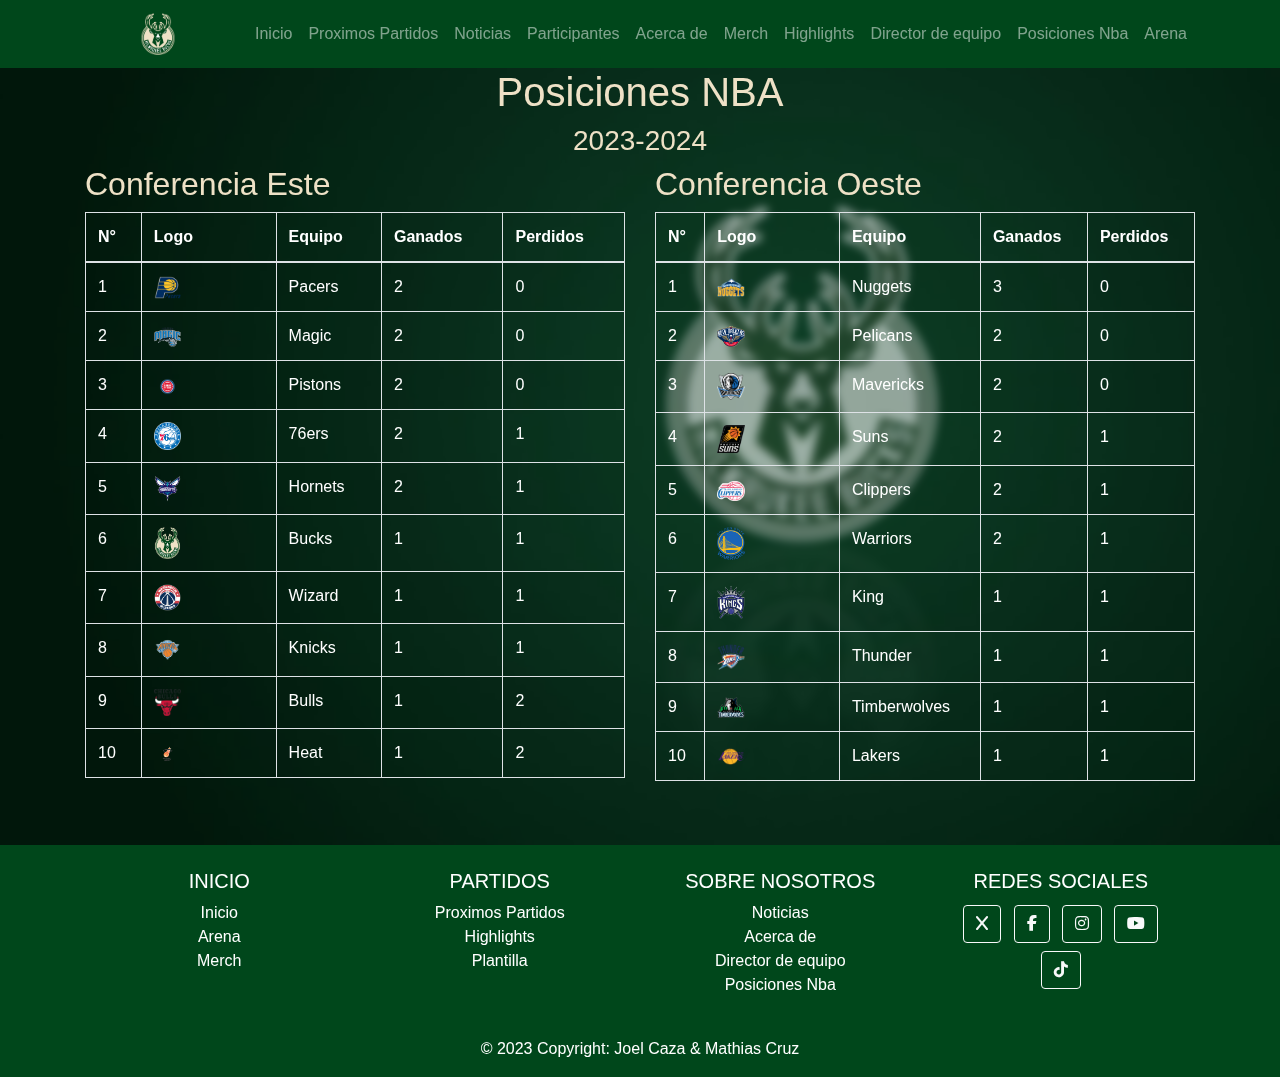
<file: project/pos_nba.html>
<!DOCTYPE html>
<html lang="es">

<head>
    <meta charset="UTF-8">
    <meta name="viewport" content="width=device-width, initial-scale=1.0">
    <title>Posiciones</title>
    <!-- Agregar enlaces a las bibliotecas de Bootstrap -->
    <link rel="stylesheet" href="https://maxcdn.bootstrapcdn.com/bootstrap/4.5.2/css/bootstrap.min.css">
    <link rel="stylesheet" href="https://cdnjs.cloudflare.com/ajax/libs/font-awesome/6.2.0/css/all.min.css">
    <link rel="stylesheet" href="./css/estilos.css">
</head>
<style>
    .acerca_de_body {
        background-image: url(./assets/background.jpg);

        background-size: cover;
        /* Ajusta la imagen para que cubra todo el contenedor */
        background-repeat: no-repeat;
        /* Evita la repetición de la imagen */
        background-attachment: fixed;
        /* Fija la imagen de fondo para que no se desplace con el desplazamiento de la página */
        backdrop-filter: blur(5px);
        -webkit-backdrop-filter: blur(5px);
        background-color: rgba(255, 255, 255, 0.3);
    }
</style>

<body class="acerca_de_body">

    <!-- Barra de navegación colapsable -->
    <nav class="navbar navbar-expand-lg navbar-dark">
        <div class="container">
            <a class="navbar-brand" href="./index.html"><img src="assets/bucks.png" alt=""
                    style="width: 25%; height: auto;"></a>
            <button class="navbar-toggler" type="button" data-toggle="collapse" data-target="#navbarNav"
                aria-controls="navbarNav" aria-expanded="false" aria-label="Toggle navigation">
                <span class="navbar-toggler-icon"></span>
            </button>
            <div class="collapse navbar-collapse" id="navbarNav">
                <ul class="navbar-nav ml-auto">
                    <li class="nav-item">
                        <a class="nav-link" href="./index.html">Inicio</a>
                    </li>
                    <li class="nav-item">
                        <a class="nav-link" href="./proximo_par.html">Proximos Partidos</a>

                    </li>
                    <li class="nav-item">
                        <a class="nav-link" href="./noticias.html">Noticias</a>
                    </li>
                    <li class="nav-item">
                        <a class="nav-link" href="./participantes.html">Participantes</a>
                    </li>
                    <li class="nav-item">
                        <a class="nav-link" href="./acerca_de.html">Acerca de</a>
                    </li>
                    <li class="nav-item">
                        <a class="nav-link" href="./merch.html">Merch</a>
                    </li>
                    <li class="nav-item">
                        <a class="nav-link" href="./high.html">Highlights</a>
                    </li>
                    <li class="nav-item">
                        <a class="nav-link" href="./director.html">Director de equipo</a>
                    </li>
                    <li class="nav-item">
                        <a class="nav-link" href="./pos_nba.html">Posiciones Nba</a>
                    </li>
                    <li class="nav-item">
                        <a class="nav-link" href="./arena.html">Arena</a>
                    </li>

                </ul>
            </div>
        </div>
    </nav>

    <div class="container">
        <h1 style="text-align: center;">Posiciones NBA</h1>
        <h3 style="text-align: center;">2023-2024</h3>
        <div class="row">
            <div class="col-lg-6">
                <h2>Conferencia Este</h2>
                <div class="table-responsive">
                <table class="table table-bordered table-striped">
                    <thead>
                        <tr>
                            <th>N°</th>
                            <th>Logo</th>
                            <th>Equipo</th>

                            <th>Ganados</th>
                            <th>Perdidos</th>
                        </tr>
                    </thead>
                    <tbody>
                        <tr>
                            <td>1</td>
                            <td style="width: 25%;"><img src="assets/pacers.png" alt="Logo de Equipo 1"></td>
                            <td>Pacers</td>
                            <td>2</td>
                            <td>0</td>
                        </tr>
                        <tr>
                            <td>2</td>
                            <td><img src="assets/magic.png" alt="Logo de Equipo 1"></td>
                            <td>Magic</td>
                            <td>2</td>
                            <td>0</td>
                        </tr>
                        <tr>
                            <td>3</td>
                            <td><img src="assets/pistons.png" alt="Logo de Equipo 1"></td>
                            <td>Pistons</td>
                            <td>2</td>
                            <td>0</td>
                        </tr>
                        <tr>
                            <td>4</td>
                            <td><img src="assets/76ers.png" alt="Logo de Equipo 1"></td>
                            <td>76ers</td>
                            <td>2</td>
                            <td>1</td>
                        </tr>
                        <tr>
                            <td>5</td>
                            <td><img src="assets/hornets.png" alt="Logo de Equipo 1"></td>
                            <td>Hornets</td>
                            <td>2</td>
                            <td>1</td>
                        </tr>
                        <tr>
                            <td>6</td>
                            <td><img src="assets/bucks.png" alt="Logo de Equipo 1"></td>
                            <td>Bucks</td>
                            <td>1</td>
                            <td>1</td>
                        </tr>
                        <tr>
                            <td>7</td>
                            <td><img src="assets/wizard.png" alt="Logo de Equipo 1"></td>
                            <td>Wizard</td>
                            <td>1</td>
                            <td>1</td>
                        </tr>
                        <tr>
                            <td>8</td>
                            <td><img src="assets/knicks.png" alt="Logo de Equipo 1"></td>
                            <td>Knicks</td>
                            <td>1</td>
                            <td>1</td>
                        </tr>
                        <tr>
                            <td>9</td>
                            <td><img src="assets/bulls.png" alt="Logo de Equipo 1"></td>
                            <td>Bulls</td>
                            <td>1</td>
                            <td>2</td>
                        </tr>
                        <tr>
                            <td>10</td>
                            <td><img src="assets/heat.png" alt="Logo de Equipo 1"></td>
                            <td>Heat</td>
                            <td>1</td>
                            <td>2</td>
                        </tr>


                    </tbody>
                </table>
                </div>
            </div>
            <div class="col-lg-6">
                <h2>Conferencia Oeste</h2>
                <div class="table-responsive">
                <table class="table table-bordered table-striped">
                    <thead>
                        <tr>
                            <th>N°</th>
                            <th>Logo</th>
                            <th>Equipo</th>

                            <th>Ganados</th>
                            <th>Perdidos</th>
                        </tr>
                    </thead>
                    <tbody>
                        <tr>
                            <td>1</td>
                            <td style="width: 25%;"><img src="assets/denver.png" alt="Logo de Equipo 1"></td>
                            <td>Nuggets</td>
                            <td>3</td>
                            <td>0</td>
                        </tr>
                        <tr>
                            <td>2</td>
                            <td><img src="assets/new.png" alt="Logo de Equipo 1"></td>
                            <td>Pelicans</td>
                            <td>2</td>
                            <td>0</td>
                        </tr>
                        <tr>
                            <td>3</td>
                            <td><img src="assets/dallas.png" alt="Logo de Equipo 1"></td>
                            <td>Mavericks</td>
                            <td>2</td>
                            <td>0</td>
                        </tr>
                        <tr>
                            <td>4</td>
                            <td><img src="assets/suns.png" alt="Logo de Equipo 1"></td>
                            <td>Suns</td>
                            <td>2</td>
                            <td>1</td>
                        </tr>
                        <tr>
                            <td>5</td>
                            <td><img src="assets/angelesclip.png" alt="Logo de Equipo 1"></td>
                            <td>Clippers</td>
                            <td>2</td>
                            <td>1</td>
                        </tr>
                        <tr>
                            <td>6</td>
                            <td><img src="assets/warriors.png" alt="Logo de Equipo 1"></td>
                            <td>Warriors</td>
                            <td>2</td>
                            <td>1</td>
                        </tr>
                        <tr>
                            <td>7</td>
                            <td><img src="assets/king.png" alt="Logo de Equipo 1"></td>
                            <td>King</td>
                            <td>1</td>
                            <td>1</td>
                        </tr>
                        <tr>
                            <td>8</td>
                            <td><img src="assets/thunder.png" alt="Logo de Equipo 1"></td>
                            <td>Thunder</td>
                            <td>1</td>
                            <td>1</td>
                        </tr>
                        <tr>
                            <td>9</td>
                            <td><img src="assets/timberwolf.png" alt="Logo de Equipo 1"></td>
                            <td>Timberwolves</td>
                            <td>1</td>
                            <td>1</td>
                        </tr>
                        <tr>
                            <td>10</td>
                            <td><img src="assets/lakers.png" alt="Logo de Equipo 1"></td>
                            <td>Lakers</td>
                            <td>1</td>
                            <td>1</td>
                        </tr>

                    </tbody>
                </table>
                </div>  
            </div>
        </div>
    </div>

    <br>
    <br>
    <!-- Agregar los scripts necesarios de Bootstrap al final del body -->
    <script src="https://code.jquery.com/jquery-3.5.1.slim.min.js"></script>
    <script src="https://cdn.jsdelivr.net/npm/@popperjs/core@2.5.3/dist/umd/popper.min.js"></script>
    <script src="https://stackpath.bootstrapcdn.com/bootstrap/4.5.2/js/bootstrap.min.js"></script>
    <footer class=" text-center text-white" style="background-color:#00471B">
        <!-- Grid container -->
        <div class="container p-4">
            </section>
            <!-- Section: Social media -->

            <!-- Section: Links -->
            <section class="">
                <!--Grid row-->
                <div class="row">
                    <!--Grid column-->
                    <div class="col-lg-3 col-md-6 mb-4 mb-md-0">
                        <h5 class="text-uppercase">Inicio</h5>

                        <ul class="list-unstyled mb-0">
                            <li>
                                <a href="./index.html" class="text-white">Inicio</a>
                            </li>
                            <li>
                                <a href="./arena.html" class="text-white">Arena</a>
                            </li>
                            <li>
                                <a href="./merch.html" class="text-white">Merch</a>
                            </li>


                        </ul>
                    </div>
                    <!--Grid column-->

                    <!--Grid column-->
                    <div class="col-lg-3 col-md-6 mb-4 mb-md-0">
                        <h5 class="text-uppercase">Partidos</h5>

                        <ul class="list-unstyled mb-0">
                            <li>
                                <a href="./proximo_par.html" class="text-white">Proximos Partidos</a>
                            </li>
                            <li>
                                <a href="./high.html" class="text-white">Highlights</a>
                            </li>
                            <li>
                                <a href="./participantes.html" class="text-white">Plantilla</a>
                            </li>

                        </ul>
                    </div>
                    <!--Grid column-->

                    <!--Grid column-->
                    <div class="col-lg-3 col-md-6 mb-4 mb-md-0">
                        <h5 class="text-uppercase">Sobre Nosotros</h5>

                        <ul class="list-unstyled mb-0">
                            <li>
                                <a href="./noticias.html" class="text-white">Noticias</a>
                            </li>
                            <li>
                                <a href="./acerca_de.html" class="text-white">Acerca de</a>
                            </li>
                            <li>
                                <a href="./director.html" class="text-white">Director de equipo</a>
                            </li>
                            <li>
                                <a href="./pos_nba.html" class="text-white">Posiciones Nba</a>
                            </li>
                        </ul>
                    </div>
                    <!--Grid column-->

                    <!--Grid column-->
                    <div class="col-lg-3 col-md-6 mb-4 mb-md-0">
                        <h5 class="text-uppercase">Redes Sociales</h5>

                        <ul class="list-unstyled mb-0">
                            <a class="btn btn-outline-light btn-floating m-1" href="https://twitter.com/bucks"
                                role="button"><i class="fab fa-x"></i></a>
                            <!-- Facebook -->
                            <a class="btn btn-outline-light btn-floating m-1"
                                href="https://www.facebook.com/milwaukeebucks" role="button"><i
                                    class="fab fa-facebook-f"></i></a>

                            <!-- Instagram -->
                            <a class="btn btn-outline-light btn-floating m-1" href="https://www.instagram.com/bucks/"
                                role="button"><i class="fab fa-instagram"></i></a>
                            <a class="btn btn-outline-light btn-floating m-1" href="https://www.youtube.com/bucks"
                                role="button"><i class="fab fa-youtube"></i></a>
                            <a class="btn btn-outline-light btn-floating m-1" href="https://www.tiktok.com/@bucks"
                                role="button"><i class="fab fa-tiktok"></i></a>
                        </ul>
                    </div>
                    <!--Grid column-->
                </div>
                <!--Grid row-->
            </section>
            <!-- Section: Links -->
        </div>
        <!-- Grid container -->

        <!-- Copyright -->
        <div class="text-center p-3" style="background-color:#00471B">
            © 2023 Copyright: Joel Caza & Mathias Cruz

        </div>
        <!-- Copyright -->
    </footer>


</body>

</html>
</file>
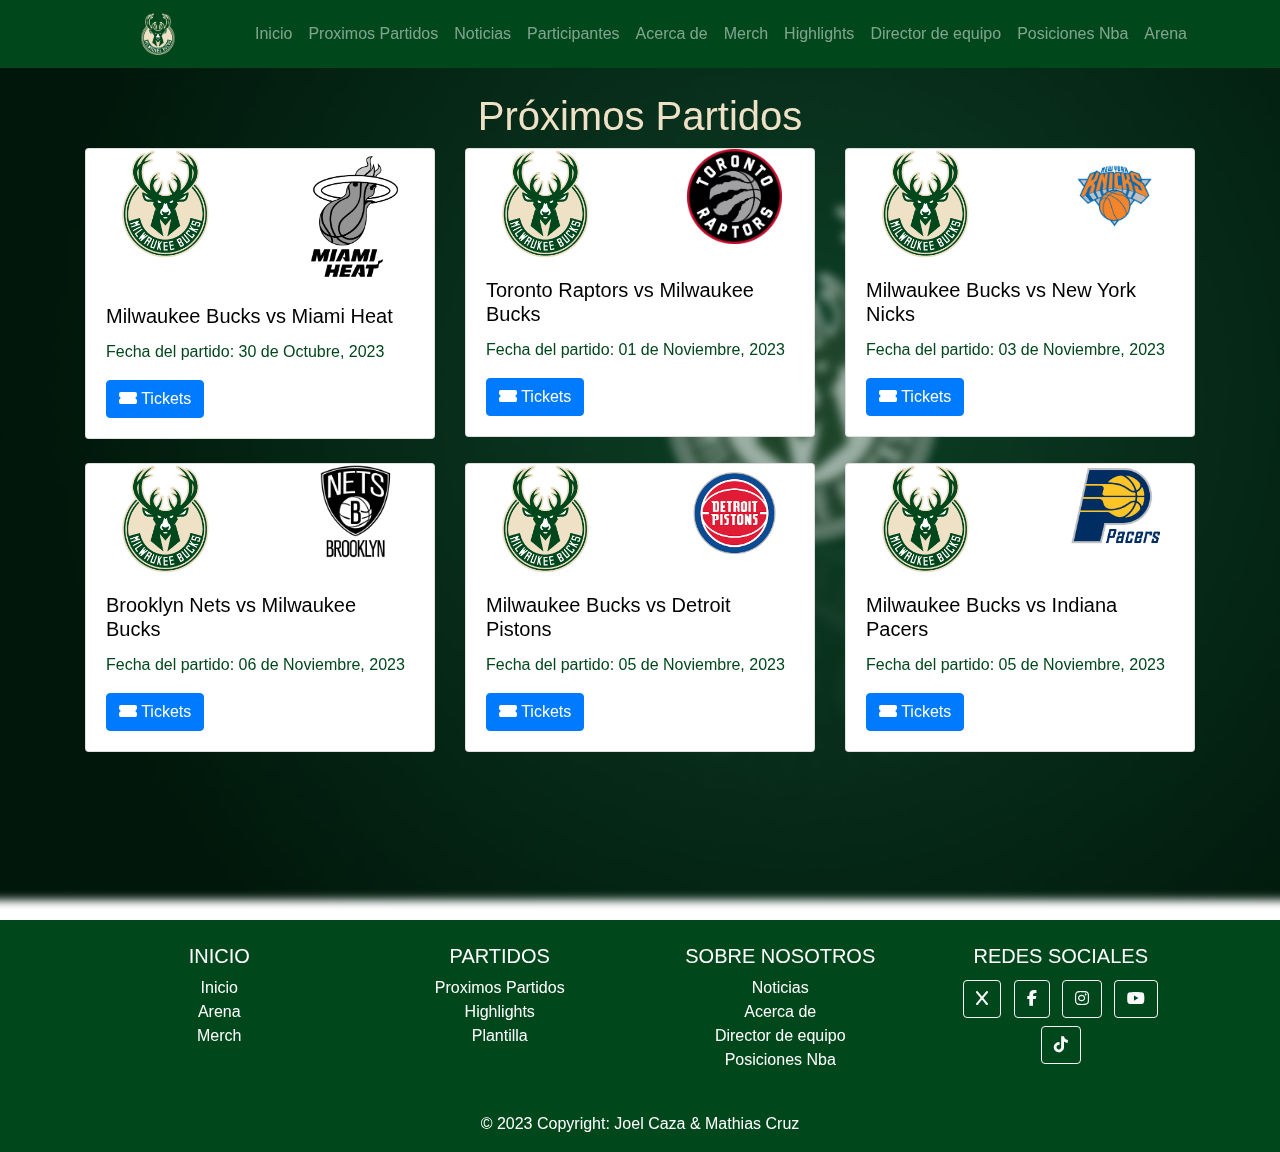
<file: project/proximo_par.html>
<!DOCTYPE html>
<html lang="es">

<head>
    <meta charset="UTF-8">
    <meta name="viewport" content="width=device-width, initial-scale=1.0">
    <title>Proximos Partidos</title>
    <!-- Agregar enlaces a las bibliotecas de Bootstrap -->
    <link rel="stylesheet" href="https://maxcdn.bootstrapcdn.com/bootstrap/4.5.2/css/bootstrap.min.css">
    <link rel="stylesheet" href="https://cdnjs.cloudflare.com/ajax/libs/font-awesome/6.2.0/css/all.min.css">
    <link rel="stylesheet" href="./css/estilos.css">
   <style>
    .acerca_de_body {
    background-image: url(./assets/background.jpg);

    background-size: cover;
    /* Ajusta la imagen para que cubra todo el contenedor */
    background-repeat: no-repeat;
    /* Evita la repetición de la imagen */
    background-attachment: fixed;
    /* Fija la imagen de fondo para que no se desplace con el desplazamiento de la página */
    backdrop-filter: blur(5px);
    -webkit-backdrop-filter: blur(5px);
    background-color: rgba(255, 255, 255, 0.3);
}
.card-img-team{
    width: 100%;
}
   </style>
</head>

<body class="acerca_de_body">

    <!-- Barra de navegación colapsable -->
    <nav class="navbar navbar-expand-lg navbar-dark">
        <div class="container">
            <a class="navbar-brand" href="./index.html"><img src="assets/bucks.png" alt=""
                style="width: 25%; height: auto;"></a>
            <button class="navbar-toggler" type="button" data-toggle="collapse" data-target="#navbarNav"
                aria-controls="navbarNav" aria-expanded="false" aria-label="Toggle navigation">
                <span class="navbar-toggler-icon"></span>
            </button>
            <div class="collapse navbar-collapse" id="navbarNav">
                <ul class="navbar-nav ml-auto">
                    <li class="nav-item">
                        <a class="nav-link" href="./index.html">Inicio</a>
                    </li>
                    <li class="nav-item">
                        <a class="nav-link" href="./proximo_par.html">Proximos Partidos</a>
                    
                    </li>
                    <li class="nav-item">
                        <a class="nav-link" href="./noticias.html">Noticias</a>
                    </li>
                    <li class="nav-item">
                        <a class="nav-link" href="./participantes.html">Participantes</a>
                    </li>
                    <li class="nav-item">
                        <a class="nav-link" href="./acerca_de.html">Acerca de</a>
                    </li>
                    <li class="nav-item">
                        <a class="nav-link" href="./merch.html">Merch</a>
                    </li>
                    <li class="nav-item">
                        <a class="nav-link" href="./high.html">Highlights</a>
                    </li>
                    <li class="nav-item">
                        <a class="nav-link" href="./director.html">Director de equipo</a>
                    </li>
                    <li class="nav-item">
                        <a class="nav-link" href="./pos_nba.html">Posiciones Nba</a>
                    </li>
                    <li class="nav-item">
                        <a class="nav-link" href="./arena.html">Arena</a>
                    </li>

                </ul>
            </div>
        </div>
    </nav>
    <div class="container mt-4">
        <h1 class="text-center">Próximos Partidos</h1>

        <!-- Creación de tarjetas (cards) para los partidos -->
        <div class="row">
            <!-- Tarjeta 1 -->
            <div class="col-12 col-md-6 col-lg-4 mb-4">
                <div class="card card-partidos">
                    <div class="row">
                        <div class="col-6">
                            <img src="assets/bucks.png" class="card-img-top" alt="Logo Equipo 1">
                        </div>
                        <div class="col-6">
                            <img src="assets/audio/miamiheat.png" class="card-img-top" alt="Logo Equipo 2">
                        </div>
                    </div>
                    <div class="card-body">
                        <h5 class="card-title">Milwaukee Bucks vs Miami Heat</h5>
                        <p class="card-text">Fecha del partido: 30 de Octubre, 2023</p>
                        <a href="https://www.ticketmaster.com/milwaukee-bucks-vs-miami-heat-milwaukee-wisconsin-10-30-2023/event/07005F1FE9993B7F?brand=bucks" class="btn btn-primary">
                            <i class="fas fa-ticket-alt"></i> Tickets
                        </a>
                    </div>
                </div>
            </div>
            <div class="col-12 col-md-6 col-lg-4 mb-4">
                <div class="card card-partidos">
                    <div class="row">
                        <div class="col-6">
                            <img src="assets/bucks.png" class="card-img-top" alt="Logo Equipo 1">
                        </div>
                        <div class="col-6">
                            <img src="assets/toronto.png" class="card-img-top" alt="Logo Equipo 2">
                        </div>
                    </div>
                    <div class="card-body">
                        <h5 class="card-title">Toronto Raptors vs Milwaukee Bucks</h5>
                        <p class="card-text">Fecha del partido: 01 de Noviembre, 2023</p>
                        <a href="https://www.ticketmaster.com/milwaukee-bucks-vs-miami-heat-milwaukee-wisconsin-10-30-2023/event/07005F1FE9993B7F?brand=bucks" class="btn btn-primary">
                            <i class="fas fa-ticket-alt"></i> Tickets
                        </a>
                    </div>
                </div>
            </div>
            <div class="col-12 col-md-6 col-lg-4 mb-4">
                <div class="card card-partidos">
                    <div class="row">
                        <div class="col-6">
                            <img src="assets/bucks.png" class="card-img-top" alt="Logo Equipo 1">
                        </div>
                        <div class="col-6">
                            <img src="assets/knicks.png" class="card-img-top" alt="Logo Equipo 2">
                        </div>
                    </div>
                    <div class="card-body">
                        <h5 class="card-title">Milwaukee Bucks vs New York Nicks</h5>
                        <p class="card-text">Fecha del partido: 03 de Noviembre, 2023</p>
                        <a href="https://www.ticketmaster.com/milwaukee-bucks-vs-miami-heat-milwaukee-wisconsin-10-30-2023/event/07005F1FE9993B7F?brand=bucks" class="btn btn-primary">
                            <i class="fas fa-ticket-alt"></i> Tickets
                        </a>
                    </div>
                </div>
            </div>

            <!-- Tarjeta 2 (Replicar esta estructura para más partidos) -->
            <div class="col-12 col-md-6 col-lg-4 mb-4">
                <div class="card card-partidos">
                    <div class="row">
                        <div class="col-6">
                            <img src="assets/bucks.png" class="card-img-top" alt="Logo Equipo 3">
                        </div>
                        <div class="col-6">
                            <img src="assets/nets.png" class="card-img-top" alt="Logo Equipo 4">
                        </div>
                    </div>
                    <div class="card-body">
                        <h5 class="card-title">Brooklyn Nets vs Milwaukee Bucks</h5>
                        <p class="card-text">Fecha del partido: 06 de Noviembre, 2023</p>
                        <a href="https://www.ticketmaster.com/milwaukee-bucks-vs-miami-heat-milwaukee-wisconsin-10-30-2023/event/07005F1FE9993B7F?brand=bucks" class="btn btn-primary">
                            <i class="fas fa-ticket-alt"></i> Tickets
                        </a>
                    </div>
                </div>
            </div>
            <div class="col-12 col-md-6 col-lg-4 mb-4">
                <div class="card card-partidos">
                    <div class="row">
                        <div class="col-6">
                            <img src="assets/bucks.png" class="card-img-top" alt="Logo Equipo 3">
                        </div>
                        
                        <div class="col-6">
                            <img src="assets/pistons.png" class="card-img-team" alt="Logo Equipo 4">
                        </div>
                    </div>
                    <div class="card-body">
                        <h5 class="card-title">Milwaukee Bucks vs Detroit Pistons</h5>
                        <p class="card-text">Fecha del partido: 05 de Noviembre, 2023</p>
                        <a href="https://www.ticketmaster.com/milwaukee-bucks-vs-miami-heat-milwaukee-wisconsin-10-30-2023/event/07005F1FE9993B7F?brand=bucks" class="btn btn-primary">
                            <i class="fas fa-ticket-alt"></i> Tickets
                        </a>
                    </div>
                </div>
            </div>
            <div class="col-12 col-md-6 col-lg-4 mb-4">
                <div class="card card-partidos">
                    <div class="row">
                        <div class="col-6">
                            <img src="assets/bucks.png" class="card-img-top" alt="Logo Equipo 3">
                        </div>
                        <div class="col-6">
                            <img src="assets/pacers.png" class="card-img-top" alt="Logo Equipo 4">
                        </div>
                    </div>
                    <div class="card-body">
                        <h5 class="card-title">Milwaukee Bucks vs Indiana Pacers</h5>
                        <p class="card-text">Fecha del partido: 05 de Noviembre, 2023</p>
                        <a href="https://www.ticketmaster.com/milwaukee-bucks-vs-miami-heat-milwaukee-wisconsin-10-30-2023/event/07005F1FE9993B7F?brand=bucks" class="btn btn-primary">
                            <i class="fas fa-ticket-alt"></i> Tickets
                        </a>
                    </div>
                </div>
            </div>
        </div>
    </div>
</div>
<br>
<br>
<br>
<br>
<br>
<br>
 <!-- Agregar los scripts necesarios de Bootstrap al final del body -->
 <script src="https://code.jquery.com/jquery-3.5.1.slim.min.js"></script>
 <script src="https://cdn.jsdelivr.net/npm/@popperjs/core@2.5.3/dist/umd/popper.min.js"></script>
 <script src="https://stackpath.bootstrapcdn.com/bootstrap/4.5.2/js/bootstrap.min.js"></script>
 <footer class=" text-center text-white" style="background-color:#00471B">
     <!-- Grid container -->
     <div class="container p-4"> 
         </section>
         <!-- Section: Social media -->

         <!-- Section: Links -->
         <section class="">
             <!--Grid row-->
             <div class="row">
                 <!--Grid column-->
                 <div class="col-lg-3 col-md-6 mb-4 mb-md-0">
                     <h5 class="text-uppercase">Inicio</h5>

                     <ul class="list-unstyled mb-0">
                         <li>
                             <a href="./index.html" class="text-white">Inicio</a>
                         </li>
                         <li>
                             <a href="./arena.html" class="text-white">Arena</a>
                         </li>
                         <li>
                             <a href="./merch.html" class="text-white">Merch</a>
                         </li>


                     </ul>
                 </div>
                 <!--Grid column-->

                 <!--Grid column-->
                 <div class="col-lg-3 col-md-6 mb-4 mb-md-0">
                     <h5 class="text-uppercase">Partidos</h5>

                     <ul class="list-unstyled mb-0">
                         <li>
                             <a href="./proximo_par.html" class="text-white">Proximos Partidos</a>
                         </li>
                         <li>
                             <a href="./high.html" class="text-white">Highlights</a>
                         </li>
                         <li>
                             <a href="./participantes.html" class="text-white">Plantilla</a>
                         </li>

                     </ul>
                 </div>
                 <!--Grid column-->

                 <!--Grid column-->
                 <div class="col-lg-3 col-md-6 mb-4 mb-md-0">
                     <h5 class="text-uppercase">Sobre Nosotros</h5>

                     <ul class="list-unstyled mb-0">
                         <li>
                             <a href="./noticias.html" class="text-white">Noticias</a>
                         </li>
                         <li>
                             <a href="./acerca_de.html" class="text-white">Acerca de</a>
                         </li>
                         <li>
                             <a href="./director.html" class="text-white">Director de equipo</a>
                         </li>
                         <li>
                             <a href="./pos_nba.html" class="text-white">Posiciones Nba</a>
                         </li>
                     </ul>
                 </div>
                 <!--Grid column-->

                 <!--Grid column-->
                 <div class="col-lg-3 col-md-6 mb-4 mb-md-0">
                     <h5 class="text-uppercase">Redes Sociales</h5>

                     <ul class="list-unstyled mb-0">
                         <a class="btn btn-outline-light btn-floating m-1" href="https://twitter.com/bucks"
                             role="button"><i class="fab fa-x"></i></a>
                         <!-- Facebook -->
                         <a class="btn btn-outline-light btn-floating m-1"
                             href="https://www.facebook.com/milwaukeebucks" role="button"><i
                                 class="fab fa-facebook-f"></i></a>

                         <!-- Instagram -->
                         <a class="btn btn-outline-light btn-floating m-1" href="https://www.instagram.com/bucks/" role="button"><i
                                 class="fab fa-instagram"></i></a>
                         <a class="btn btn-outline-light btn-floating m-1" href="https://www.youtube.com/bucks" role="button"><i
                                 class="fab fa-youtube"></i></a>
                         <a class="btn btn-outline-light btn-floating m-1" href="https://www.tiktok.com/@bucks" role="button"><i
                                 class="fab fa-tiktok"></i></a>
                     </ul>
                 </div>
                 <!--Grid column-->
             </div>
             <!--Grid row-->
         </section>
         <!-- Section: Links -->
     </div>
     <!-- Grid container -->

     <!-- Copyright -->
     <div class="text-center p-3" style="background-color:#00471B">
         © 2023 Copyright: Joel Caza & Mathias Cruz

     </div>
     <!-- Copyright -->
 </footer>

</body> 




</html>
</file>
<file: project/css/estilos.css>
/* styles.css */
body {
    background-color: #00471B;
    color: #EEE1C6;
}

.navbar {
    background-color: #00471B;
}

.navbar-brand {
    text-align: center;
    font-size: 24px;
}

.card-body {

    color: #00471B;
}

.footer {
    background-color: #00471B;
    padding: 20px 0;
    color: #EEE1C6;
    text-align: center;
    padding: 20px 0;
    position: bottom;
    bottom: 0%;
    width: 100%;
}

a:hover {
    color: #ff0000;
    font-weight: bold;
    background-color: #618264;
    border-radius: 10px;
}

.news-card {
    background-color: #fff;
    border-radius: 10px;
    padding: 20px;
    margin: 10px;
    box-shadow: 0 0 10px rgba(0, 0, 0, 0.2);
}

.news-title {
    font-size: 18px;
    font-weight: bold;
}

.news-date {
    color: #666;
}

.news-content {
    margin-top: 10px;
}

.news-image {
    max-width: 100%;
}

/* Evitar división de texto en varias líneas y usar puntos suspensivos para recortar texto largo en el navbar */
.navbar-nav .nav-link {
    white-space: nowrap;
    overflow: hidden;
    text-overflow: ellipsis;
}

/* Agrega estilos específicos para los iconos de redes sociales */
.social-icons {
    font-size: 24px;
}

.social-icon {
    color: white;
    margin: 0 10px;
}

.news-card {
    background-color: #fff;
    border-radius: 10px;
    padding: 20px;
    margin: 10px;
    box-shadow: 0 0 10px rgba(0, 0, 0, 0.2);
}

.news-title {
    font-size: 18px;
    font-weight: bold;
}

.news-date {
    color: #666;
}

.news-content {
    margin-top: 10px;
}

.news-image {
    max-width: 100%;
}

.participant-info {
    background-color: #9EB384;
    color: white;
    border: 3px solid white;
    border-radius: 10px;
    background-size: cover;
    background-repeat: no-repeat;
    background-attachment: fixed;
    backdrop-filter: blur(5px);
    -webkit-backdrop-filter: blur(5px);
    background-color: rgba(255, 255, 255, 0.3);
    text-align: center;
    padding: 20px;
}

table img {
    max-width: 25%;
    height: auto;

}

.card-img-top {
    max-width: 60%;
    display: block;
    margin: 0 auto;
    text-align: center;
   }

th {
    color: white;
}

td {
    color: white;
}
.card-title{
color: black;
}
.card-textini{
    color: white;
}
.card-text{
    color: #00471B;

}
.news-title,.news-date,.news-content{
    color: #00471B;
}
</file>
